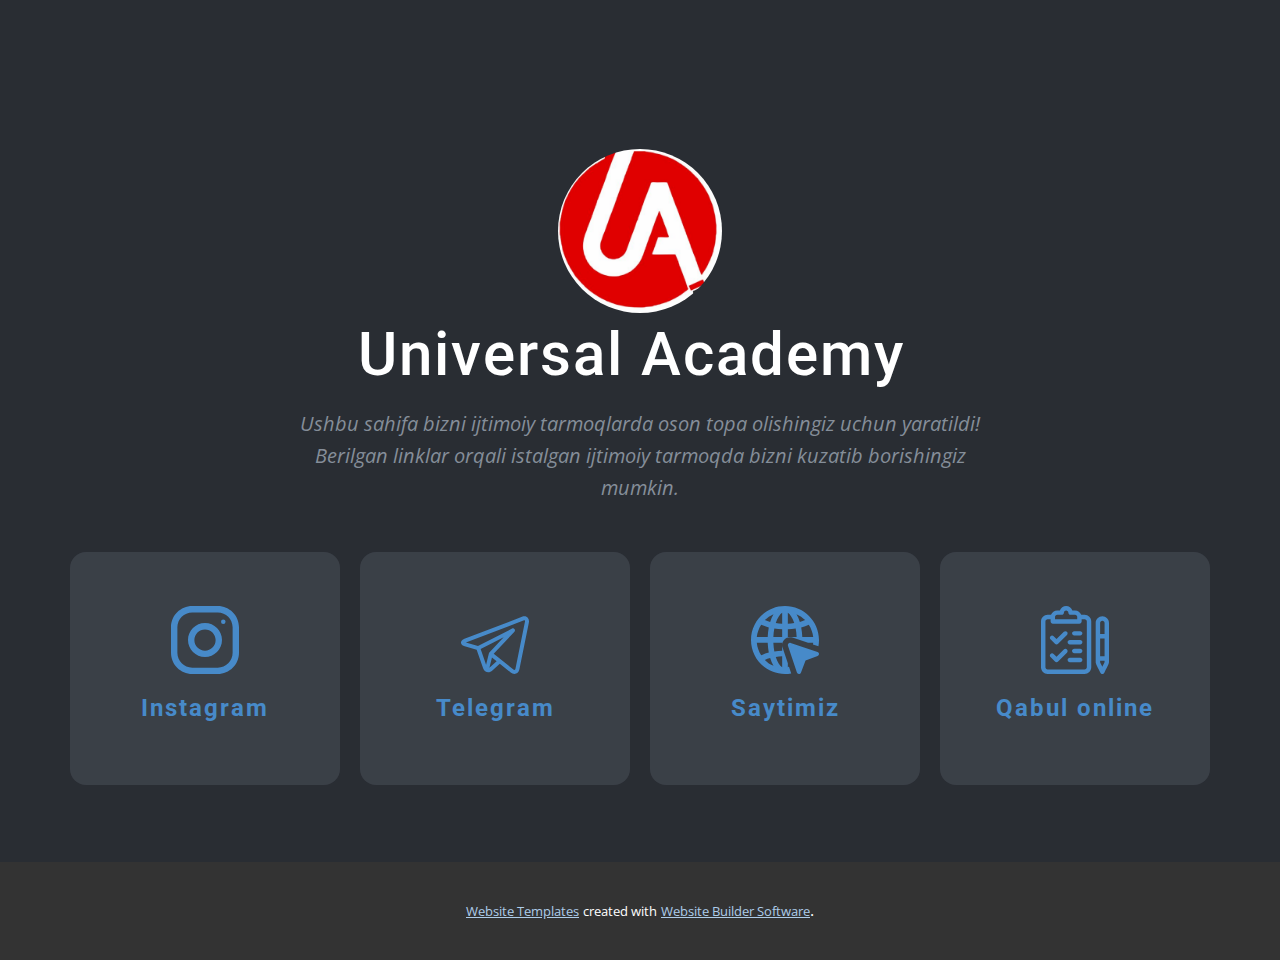
<file: index.html>
<!DOCTYPE html>
<html style="font-size: 16px;">
  <head>
    <meta name="viewport" content="width=device-width, initial-scale=1.0">
    <meta charset="utf-8">
    <meta name="keywords" content="​Universal Academy">
    <meta name="description" content="">
    <meta name="page_type" content="np-template-header-footer-from-plugin">
    <title>Главная</title>
    <link rel="stylesheet" href="nicepage.css" media="screen">
<link rel="stylesheet" href="Главная.css" media="screen">
    <script class="u-script" type="text/javascript" src="jquery.js" defer=""></script>
    <script class="u-script" type="text/javascript" src="nicepage.js" defer=""></script>
    <meta name="generator" content="Nicepage 3.23.2, nicepage.com">
    <link id="u-theme-google-font" rel="stylesheet" href="https://fonts.googleapis.com/css?family=Roboto:100,100i,300,300i,400,400i,500,500i,700,700i,900,900i|Open+Sans:300,300i,400,400i,600,600i,700,700i,800,800i">
    
    
    <script type="application/ld+json">{
		"@context": "http://schema.org",
		"@type": "Organization",
		"name": ""
}</script>
    <meta name="theme-color" content="#478ac9">
    <meta property="og:title" content="Главная">
    <meta property="og:type" content="website">
  </head>
  <body data-home-page="Главная.html" data-home-page-title="Главная" class="u-body u-overlap">
    <section class="u-align-center u-clearfix u-palette-5-dark-3 u-section-1" id="carousel_6b54">
      <div class="u-clearfix u-sheet u-sheet-1">
        <div class="u-image u-image-circle u-image-1" data-image-width="210" data-image-height="293"></div>
        <h2 class="u-text u-text-1"> Universal Academy&nbsp;</h2>
        <p class="u-text u-text-palette-5-dark-1 u-text-2">Ushbu sahifa bizni ijtimoiy tarmoqlarda oson topa olishingiz uchun yaratildi! Berilgan linklar orqali istalgan ijtimoiy tarmoqda bizni kuzatib borishingiz mumkin.</p>
        <div class="u-expanded-width u-list u-list-1">
          <div class="u-repeater u-repeater-1">
            <div class="u-align-center u-container-style u-list-item u-opacity u-opacity-40 u-palette-5-dark-2 u-radius-16 u-repeater-item u-shape-round u-list-item-1" data-href="https://www.instagram.com/academy_universal/">
              <div class="u-container-layout u-similar-container u-container-layout-1"><span class="u-icon u-icon-circle u-text-palette-1-base u-icon-1" data-href="https://www.instagram.com/academy_universal/"><svg class="u-svg-link" preserveAspectRatio="xMidYMin slice" viewBox="0 0 512 512" style=""><use xmlns:xlink="http://www.w3.org/1999/xlink" xlink:href="#svg-5e9e"></use></svg><svg class="u-svg-content" viewBox="0 0 512 512" x="0px" y="0px" id="svg-5e9e" style="enable-background:new 0 0 512 512;"><g><g><path d="M352,0H160C71.648,0,0,71.648,0,160v192c0,88.352,71.648,160,160,160h192c88.352,0,160-71.648,160-160V160    C512,71.648,440.352,0,352,0z M464,352c0,61.76-50.24,112-112,112H160c-61.76,0-112-50.24-112-112V160C48,98.24,98.24,48,160,48    h192c61.76,0,112,50.24,112,112V352z"></path>
</g>
</g><g><g><path d="M256,128c-70.688,0-128,57.312-128,128s57.312,128,128,128s128-57.312,128-128S326.688,128,256,128z M256,336    c-44.096,0-80-35.904-80-80c0-44.128,35.904-80,80-80s80,35.872,80,80C336,300.096,300.096,336,256,336z"></path>
</g>
</g><g><g><circle cx="393.6" cy="118.4" r="17.056"></circle>
</g>
</g></svg>
            
            
          </span>
                <h4 class="u-text u-text-default u-text-3">
                  <a class="u-active-none u-border-none u-btn u-button-link u-button-style u-hover-none u-none u-text-palette-1-base u-btn-1" href="https://www.instagram.com/academy_universal/">Instagram</a>
                </h4>
              </div>
            </div>
            <div class="u-align-center u-container-style u-list-item u-opacity u-opacity-40 u-palette-5-dark-2 u-radius-16 u-repeater-item u-shape-round u-list-item-2" data-href="https://t.me/UniversalllAcademy">
              <div class="u-container-layout u-similar-container u-container-layout-2"><span class="u-icon u-icon-circle u-icon-2" data-href="https://t.me/UniversalllAcademy"><svg class="u-svg-link" preserveAspectRatio="xMidYMin slice" viewBox="0 -39 512.00011 512" style=""><use xmlns:xlink="http://www.w3.org/1999/xlink" xlink:href="#svg-c610"></use></svg><svg class="u-svg-content" viewBox="0 -39 512.00011 512" id="svg-c610"><path d="m504.09375 11.859375c-6.253906-7.648437-15.621094-11.859375-26.378906-11.859375-5.847656 0-12.042969 1.230469-18.410156 3.664062l-433.398438 165.441407c-23 8.777343-26.097656 21.949219-25.8984375 29.019531s4.0390625 20.046875 27.4999995 27.511719c.140626.042969.28125.085937.421876.125l89.898437 25.726562 48.617187 139.023438c6.628907 18.953125 21.507813 30.726562 38.835938 30.726562 10.925781 0 21.671875-4.578125 31.078125-13.234375l55.605469-51.199218 80.652344 64.941406c.007812.007812.019531.011718.027343.019531l.765625.617187c.070313.054688.144532.113282.214844.167969 8.964844 6.953125 18.75 10.625 28.308594 10.628907h.003906c18.675781 0 33.546875-13.824219 37.878906-35.214844l71.011719-350.640625c2.851563-14.074219.460937-26.667969-6.734375-35.464844zm-356.191406 234.742187 173.441406-88.605468-107.996094 114.753906c-1.769531 1.878906-3.023437 4.179688-3.640625 6.683594l-20.824219 84.351562zm68.132812 139.332032c-.71875.660156-1.441406 1.25-2.164062 1.792968l19.320312-78.25 35.144532 28.300782zm265.390625-344.566406-71.011719 350.644531c-.683593 3.355469-2.867187 11.164062-8.480468 11.164062-2.773438 0-6.257813-1.511719-9.824219-4.257812l-91.390625-73.585938c-.011719-.011719-.027344-.023437-.042969-.03125l-54.378906-43.789062 156.175781-165.949219c5-5.3125 5.453125-13.449219 1.074219-19.285156-4.382813-5.835938-12.324219-7.671875-18.820313-4.351563l-256.867187 131.226563-91.121094-26.070313 433.265625-165.390625c3.660156-1.398437 6.214844-1.691406 7.710938-1.691406.917968 0 2.550781.109375 3.15625.855469.796875.972656 1.8125 4.289062.554687 10.511719zm0 0"></path></svg>
            
            
          </span>
                <h4 class="u-text u-text-default u-text-4">
                  <a class="u-active-none u-border-none u-btn u-button-link u-button-style u-hover-none u-none u-text-palette-1-base u-btn-2" href="https://t.me/UniversalllAcademy">Telegram</a>
                </h4>
              </div>
            </div>
            <div class="u-align-center u-container-style u-list-item u-opacity u-opacity-40 u-palette-5-dark-2 u-radius-16 u-repeater-item u-shape-round u-list-item-3" data-href="universalacademy.uz">
              <div class="u-container-layout u-similar-container u-container-layout-3"><span class="u-icon u-icon-circle u-text-palette-1-base u-icon-3" data-href="universalacademy.uz"><svg class="u-svg-link" preserveAspectRatio="xMidYMin slice" viewBox="0 0 24 24" style=""><use xmlns:xlink="http://www.w3.org/1999/xlink" xlink:href="#svg-9b06"></use></svg><svg class="u-svg-content" viewBox="0 0 24 24" id="svg-9b06"><path d="m12 0c-6.62 0-12 5.38-12 12s5.38 12 12 12c.75 0 1.48-.07 2.2-.2l-.82-2.46c-.12.12-.25.22-.38.31v-1.46l-1.86-5.57c-.1-.29-.14-.59-.14-.88v2.03c-.95.04-1.88.12-2.76.27-.18-.94-.3-1.96-.35-3.06h3.11v.76c0-.71.28-1.4.81-1.93.51-.52 1.2-.81 1.94-.81.3 0 .59.05.88.14l5.51 1.84h1.81c-.02.2-.04.39-.08.58l1.93.64c.13-.72.2-1.45.2-2.2 0-6.62-5.38-12-12-12zm-1 17.77v3.88c-.86-.58-1.68-1.86-2.26-3.67.73-.11 1.48-.18 2.26-.21zm-7.4-11.18c.8.38 1.7.7 2.68.96-.21 1.07-.34 2.22-.39 3.43h-3.84c.16-1.6.72-3.09 1.55-4.39zm-1.55 6.39h3.84c.05 1.23.18 2.39.39 3.47-.98.26-1.88.58-2.68.96-.84-1.3-1.39-2.81-1.55-4.43zm5.89 8.15c-1.15-.51-2.18-1.23-3.05-2.11.57-.25 1.2-.46 1.87-.63.32 1.03.72 1.96 1.18 2.74zm-1.18-15.52c-.67-.17-1.3-.38-1.87-.63.87-.88 1.9-1.6 3.05-2.11-.46.78-.86 1.71-1.18 2.74zm4.24 5.37h-3.11c.05-1.08.17-2.09.35-3.02.88.15 1.81.23 2.76.27zm0-4.75c-.78-.03-1.53-.1-2.26-.21.58-1.81 1.4-3.09 2.26-3.67zm2-3.88c.86.58 1.68 1.86 2.26 3.67-.73.11-1.48.18-2.26.21zm0 8.63v-2.75c.95-.04 1.88-.12 2.76-.27.18.93.3 1.94.35 3.02zm3.06-8.11c1.15.51 2.18 1.23 3.05 2.11-.57.25-1.2.46-1.87.63-.32-1.03-.72-1.96-1.18-2.74zm2.05 8.11c-.05-1.21-.18-2.36-.39-3.43.98-.26 1.88-.58 2.68-.96.83 1.3 1.39 2.79 1.55 4.39z"></path><path d="m16.917 24c-.005 0-.011 0-.017 0-.316-.007-.594-.212-.694-.513l-3.167-9.5c-.09-.27-.02-.567.181-.768.201-.202.498-.272.768-.181l9.5 3.167c.3.1.505.378.513.694.007.316-.185.604-.481.717l-4.263 1.64-1.64 4.263c-.112.291-.391.481-.7.481z"></path></svg>
            
            
          </span>
                <h4 class="u-text u-text-default u-text-5">
                  <a class="u-active-none u-border-none u-btn u-button-link u-button-style u-hover-none u-none u-text-palette-1-base u-btn-3" href="universalacademy.uz">Saytimiz</a>
                </h4>
              </div>
            </div>
            <div class="u-align-center u-container-style u-list-item u-opacity u-opacity-40 u-palette-5-dark-2 u-radius-16 u-repeater-item u-shape-round u-list-item-4" data-href="https://docs.google.com/forms/d/e/1FAIpQLSeoOg-5s9MFgM19NVTInxer67lwr6fqENp55CKvFGcHmqbAeg/viewform?usp=sf_link">
              <div class="u-container-layout u-similar-container u-container-layout-4"><span class="u-icon u-icon-circle u-text-palette-1-base u-icon-4" data-href="https://docs.google.com/forms/d/e/1FAIpQLSeoOg-5s9MFgM19NVTInxer67lwr6fqENp55CKvFGcHmqbAeg/viewform?usp=sf_link"><svg class="u-svg-link" preserveAspectRatio="xMidYMin slice" viewBox="0 0 512 512" style=""><use xmlns:xlink="http://www.w3.org/1999/xlink" xlink:href="#svg-f75e"></use></svg><svg class="u-svg-content" viewBox="0 0 512 512" x="0px" y="0px" id="svg-f75e" style="enable-background:new 0 0 512 512;"><g><g><path d="M328.348,66.783h-25.133C296.323,47.35,277.766,33.391,256,33.391h-19.556C229.553,13.956,210.984,0,189.217,0    s-40.336,13.956-47.226,33.391h-19.556c-21.766,0-40.323,13.959-47.215,33.391H50.087C22.469,66.783,0,89.252,0,116.87v345.043    C0,489.531,22.469,512,50.087,512h278.261c27.618,0,50.087-22.469,50.087-50.087V116.87    C378.435,89.252,355.966,66.783,328.348,66.783z M105.739,83.478c0-9.206,7.49-16.696,16.696-16.696h33.391    c9.22,0,16.696-7.475,16.696-16.696c0-9.206,7.49-16.696,16.696-16.696s16.696,7.49,16.696,16.696    c0,9.22,7.475,16.696,16.696,16.696H256c9.206,0,16.696,7.49,16.696,16.696v16.696H105.739V83.478z M345.043,461.913    c0,9.206-7.49,16.696-16.696,16.696H50.087c-9.206,0-16.696-7.49-16.696-16.696V116.87c0-9.206,7.49-16.696,16.696-16.696h22.261    v16.696c0,9.22,7.475,16.696,16.696,16.696h200.348c9.22,0,16.696-7.475,16.696-16.696v-16.696h22.261    c9.206,0,16.696,7.49,16.696,16.696V461.913z"></path>
</g>
</g><g><g><path d="M461.913,77.913c-27.618,0-50.087,22.469-50.087,50.087v292.639c0,15.3,3.139,18.1,35.154,82.131    c6.136,12.277,23.721,12.294,29.865,0C508.85,438.763,512,435.936,512,420.639V128C512,100.382,489.531,77.913,461.913,77.913z     M478.609,420.639c0,5.222-0.54,5.022-16.696,37.333c-16.128-32.256-16.696-32.094-16.696-37.333v-8.813h33.391V420.639z     M478.609,378.435h-33.391V244.87h33.391V378.435z M478.609,211.478h-33.391V128c0-9.206,7.49-16.696,16.696-16.696    s16.696,7.49,16.696,16.696V211.478z"></path>
</g>
</g><g><g><path d="M195.458,194.107c-6.519-6.519-17.091-6.519-23.611,0l-54.978,54.978l-21.586-21.586c-6.519-6.519-17.091-6.519-23.611,0    s-6.52,17.091,0,23.611l33.392,33.391c6.52,6.52,17.091,6.52,23.611,0l66.783-66.783    C201.978,211.199,201.978,200.627,195.458,194.107z"></path>
</g>
</g><g><g><path d="M195.458,327.672c-6.519-6.519-17.091-6.519-23.611,0L116.87,382.65l-21.586-21.586c-6.519-6.519-17.091-6.519-23.611,0    s-6.52,17.091,0,23.611l33.392,33.391c6.52,6.52,17.091,6.52,23.611,0l66.783-66.783    C201.978,344.764,201.978,334.192,195.458,327.672z"></path>
</g>
</g><g><g><path d="M294.957,189.217h-44.522c-9.22,0-16.696,7.475-16.696,16.696c0,9.22,7.475,16.696,16.696,16.696h44.522    c9.22,0,16.696-7.475,16.696-16.696C311.652,196.693,304.177,189.217,294.957,189.217z"></path>
</g>
</g><g><g><path d="M294.957,256h-77.913c-9.22,0-16.696,7.475-16.696,16.696c0,9.22,7.475,16.696,16.696,16.696h77.913    c9.22,0,16.696-7.475,16.696-16.696C311.652,263.475,304.177,256,294.957,256z"></path>
</g>
</g><g><g><path d="M294.957,322.783h-44.522c-9.22,0-16.696,7.475-16.696,16.696s7.475,16.696,16.696,16.696h44.522    c9.22,0,16.696-7.475,16.696-16.696S304.177,322.783,294.957,322.783z"></path>
</g>
</g><g><g><path d="M294.957,389.565h-77.913c-9.22,0-16.696,7.475-16.696,16.696s7.475,16.696,16.696,16.696h77.913    c9.22,0,16.696-7.475,16.696-16.696S304.177,389.565,294.957,389.565z"></path>
</g>
</g></svg>
            
            
          </span>
                <h4 class="u-text u-text-default u-text-6">
                  <a class="u-active-none u-border-none u-btn u-button-link u-button-style u-hover-none u-none u-text-palette-1-base u-btn-4" href="https://docs.google.com/forms/d/e/1FAIpQLSeoOg-5s9MFgM19NVTInxer67lwr6fqENp55CKvFGcHmqbAeg/viewform?usp=sf_link">Qabul online</a>
                </h4>
              </div>
            </div>
          </div>
        </div>
      </div>
    </section>
    
    
    
    <section class="u-backlink u-clearfix u-grey-80">
      <a class="u-link" href="https://nicepage.com/website-templates" target="_blank">
        <span>Website Templates</span>
      </a>
      <p class="u-text">
        <span>created with</span>
      </p>
      <a class="u-link" href="https://nicepage.com/" target="_blank">
        <span>Website Builder Software</span>
      </a>. 
    </section>
  </body>
</html>
</file>
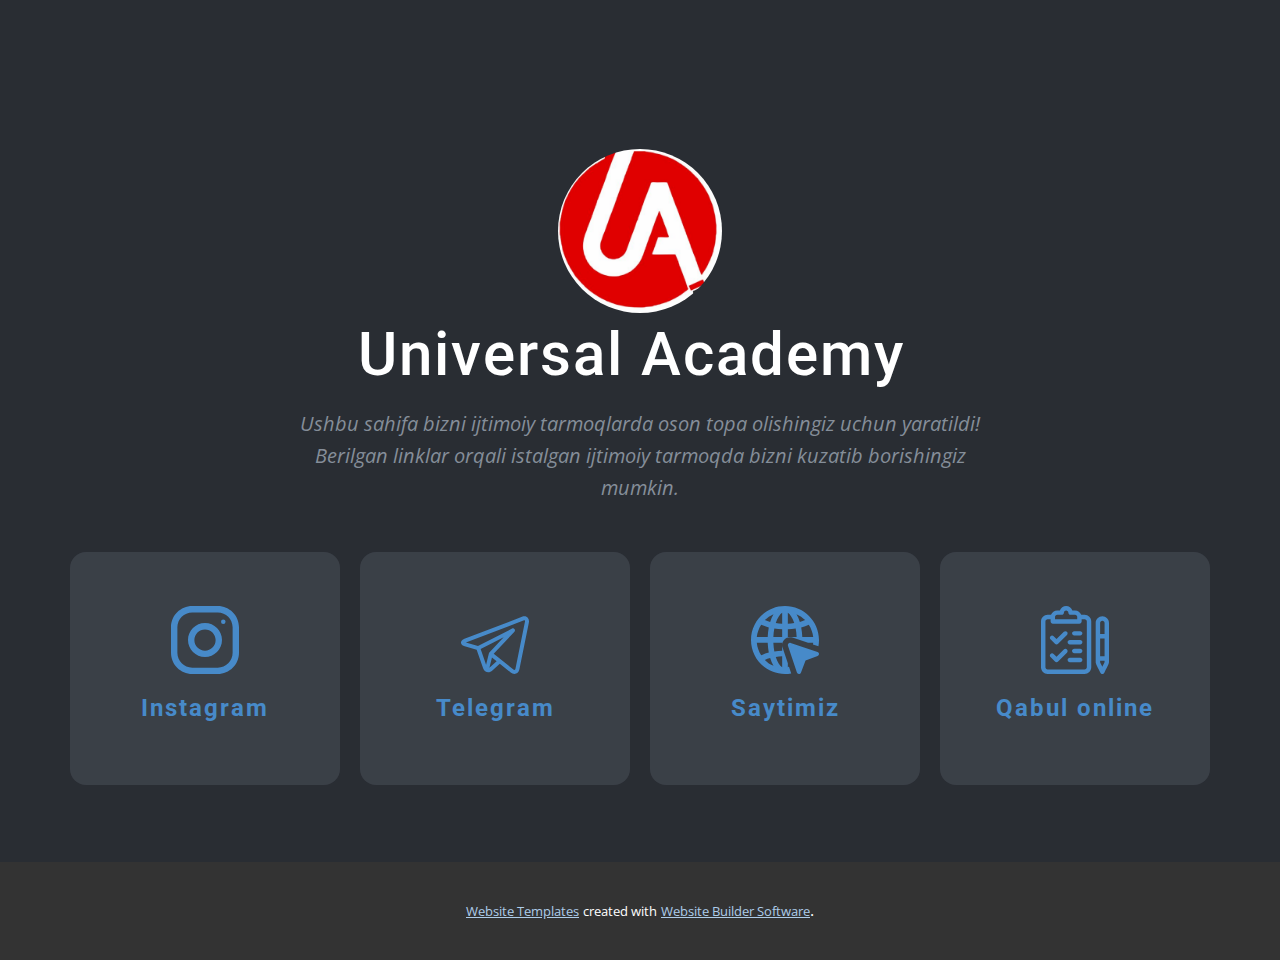
<file: Главная.html>
<!DOCTYPE html>
<html style="font-size: 16px;">
  <head>
    <meta name="viewport" content="width=device-width, initial-scale=1.0">
    <meta charset="utf-8">
    <meta name="keywords" content="​Universal Academy">
    <meta name="description" content="">
    <meta name="page_type" content="np-template-header-footer-from-plugin">
    <title>Главная</title>
    <link rel="stylesheet" href="nicepage.css" media="screen">
<link rel="stylesheet" href="Главная.css" media="screen">
    <script class="u-script" type="text/javascript" src="jquery.js" defer=""></script>
    <script class="u-script" type="text/javascript" src="nicepage.js" defer=""></script>
    <meta name="generator" content="Nicepage 3.23.2, nicepage.com">
    <link id="u-theme-google-font" rel="stylesheet" href="https://fonts.googleapis.com/css?family=Roboto:100,100i,300,300i,400,400i,500,500i,700,700i,900,900i|Open+Sans:300,300i,400,400i,600,600i,700,700i,800,800i">
    
    
    <script type="application/ld+json">{
		"@context": "http://schema.org",
		"@type": "Organization",
		"name": ""
}</script>
    <meta name="theme-color" content="#478ac9">
    <meta property="og:title" content="Главная">
    <meta property="og:type" content="website">
  </head>
  <body class="u-body u-overlap">
    <section class="u-align-center u-clearfix u-palette-5-dark-3 u-section-1" id="carousel_6b54">
      <div class="u-clearfix u-sheet u-sheet-1">
        <div class="u-image u-image-circle u-image-1" data-image-width="210" data-image-height="293"></div>
        <h2 class="u-text u-text-1"> Universal Academy&nbsp;</h2>
        <p class="u-text u-text-palette-5-dark-1 u-text-2">Ushbu sahifa bizni ijtimoiy tarmoqlarda oson topa olishingiz uchun yaratildi! Berilgan linklar orqali istalgan ijtimoiy tarmoqda bizni kuzatib borishingiz mumkin.</p>
        <div class="u-expanded-width u-list u-list-1">
          <div class="u-repeater u-repeater-1">
            <div class="u-align-center u-container-style u-list-item u-opacity u-opacity-40 u-palette-5-dark-2 u-radius-16 u-repeater-item u-shape-round u-list-item-1" data-href="https://www.instagram.com/academy_universal/">
              <div class="u-container-layout u-similar-container u-container-layout-1"><span class="u-icon u-icon-circle u-text-palette-1-base u-icon-1" data-href="https://www.instagram.com/academy_universal/"><svg class="u-svg-link" preserveAspectRatio="xMidYMin slice" viewBox="0 0 512 512" style=""><use xmlns:xlink="http://www.w3.org/1999/xlink" xlink:href="#svg-5e9e"></use></svg><svg class="u-svg-content" viewBox="0 0 512 512" x="0px" y="0px" id="svg-5e9e" style="enable-background:new 0 0 512 512;"><g><g><path d="M352,0H160C71.648,0,0,71.648,0,160v192c0,88.352,71.648,160,160,160h192c88.352,0,160-71.648,160-160V160    C512,71.648,440.352,0,352,0z M464,352c0,61.76-50.24,112-112,112H160c-61.76,0-112-50.24-112-112V160C48,98.24,98.24,48,160,48    h192c61.76,0,112,50.24,112,112V352z"></path>
</g>
</g><g><g><path d="M256,128c-70.688,0-128,57.312-128,128s57.312,128,128,128s128-57.312,128-128S326.688,128,256,128z M256,336    c-44.096,0-80-35.904-80-80c0-44.128,35.904-80,80-80s80,35.872,80,80C336,300.096,300.096,336,256,336z"></path>
</g>
</g><g><g><circle cx="393.6" cy="118.4" r="17.056"></circle>
</g>
</g></svg>
            
            
          </span>
                <h4 class="u-text u-text-default u-text-3">
                  <a class="u-active-none u-border-none u-btn u-button-link u-button-style u-hover-none u-none u-text-palette-1-base u-btn-1" href="https://www.instagram.com/academy_universal/">Instagram</a>
                </h4>
              </div>
            </div>
            <div class="u-align-center u-container-style u-list-item u-opacity u-opacity-40 u-palette-5-dark-2 u-radius-16 u-repeater-item u-shape-round u-list-item-2" data-href="https://t.me/UniversalllAcademy">
              <div class="u-container-layout u-similar-container u-container-layout-2"><span class="u-icon u-icon-circle u-icon-2" data-href="https://t.me/UniversalllAcademy"><svg class="u-svg-link" preserveAspectRatio="xMidYMin slice" viewBox="0 -39 512.00011 512" style=""><use xmlns:xlink="http://www.w3.org/1999/xlink" xlink:href="#svg-c610"></use></svg><svg class="u-svg-content" viewBox="0 -39 512.00011 512" id="svg-c610"><path d="m504.09375 11.859375c-6.253906-7.648437-15.621094-11.859375-26.378906-11.859375-5.847656 0-12.042969 1.230469-18.410156 3.664062l-433.398438 165.441407c-23 8.777343-26.097656 21.949219-25.8984375 29.019531s4.0390625 20.046875 27.4999995 27.511719c.140626.042969.28125.085937.421876.125l89.898437 25.726562 48.617187 139.023438c6.628907 18.953125 21.507813 30.726562 38.835938 30.726562 10.925781 0 21.671875-4.578125 31.078125-13.234375l55.605469-51.199218 80.652344 64.941406c.007812.007812.019531.011718.027343.019531l.765625.617187c.070313.054688.144532.113282.214844.167969 8.964844 6.953125 18.75 10.625 28.308594 10.628907h.003906c18.675781 0 33.546875-13.824219 37.878906-35.214844l71.011719-350.640625c2.851563-14.074219.460937-26.667969-6.734375-35.464844zm-356.191406 234.742187 173.441406-88.605468-107.996094 114.753906c-1.769531 1.878906-3.023437 4.179688-3.640625 6.683594l-20.824219 84.351562zm68.132812 139.332032c-.71875.660156-1.441406 1.25-2.164062 1.792968l19.320312-78.25 35.144532 28.300782zm265.390625-344.566406-71.011719 350.644531c-.683593 3.355469-2.867187 11.164062-8.480468 11.164062-2.773438 0-6.257813-1.511719-9.824219-4.257812l-91.390625-73.585938c-.011719-.011719-.027344-.023437-.042969-.03125l-54.378906-43.789062 156.175781-165.949219c5-5.3125 5.453125-13.449219 1.074219-19.285156-4.382813-5.835938-12.324219-7.671875-18.820313-4.351563l-256.867187 131.226563-91.121094-26.070313 433.265625-165.390625c3.660156-1.398437 6.214844-1.691406 7.710938-1.691406.917968 0 2.550781.109375 3.15625.855469.796875.972656 1.8125 4.289062.554687 10.511719zm0 0"></path></svg>
            
            
          </span>
                <h4 class="u-text u-text-default u-text-4">
                  <a class="u-active-none u-border-none u-btn u-button-link u-button-style u-hover-none u-none u-text-palette-1-base u-btn-2" href="https://t.me/UniversalllAcademy">Telegram</a>
                </h4>
              </div>
            </div>
            <div class="u-align-center u-container-style u-list-item u-opacity u-opacity-40 u-palette-5-dark-2 u-radius-16 u-repeater-item u-shape-round u-list-item-3" data-href="universalacademy.uz">
              <div class="u-container-layout u-similar-container u-container-layout-3"><span class="u-icon u-icon-circle u-text-palette-1-base u-icon-3" data-href="universalacademy.uz"><svg class="u-svg-link" preserveAspectRatio="xMidYMin slice" viewBox="0 0 24 24" style=""><use xmlns:xlink="http://www.w3.org/1999/xlink" xlink:href="#svg-9b06"></use></svg><svg class="u-svg-content" viewBox="0 0 24 24" id="svg-9b06"><path d="m12 0c-6.62 0-12 5.38-12 12s5.38 12 12 12c.75 0 1.48-.07 2.2-.2l-.82-2.46c-.12.12-.25.22-.38.31v-1.46l-1.86-5.57c-.1-.29-.14-.59-.14-.88v2.03c-.95.04-1.88.12-2.76.27-.18-.94-.3-1.96-.35-3.06h3.11v.76c0-.71.28-1.4.81-1.93.51-.52 1.2-.81 1.94-.81.3 0 .59.05.88.14l5.51 1.84h1.81c-.02.2-.04.39-.08.58l1.93.64c.13-.72.2-1.45.2-2.2 0-6.62-5.38-12-12-12zm-1 17.77v3.88c-.86-.58-1.68-1.86-2.26-3.67.73-.11 1.48-.18 2.26-.21zm-7.4-11.18c.8.38 1.7.7 2.68.96-.21 1.07-.34 2.22-.39 3.43h-3.84c.16-1.6.72-3.09 1.55-4.39zm-1.55 6.39h3.84c.05 1.23.18 2.39.39 3.47-.98.26-1.88.58-2.68.96-.84-1.3-1.39-2.81-1.55-4.43zm5.89 8.15c-1.15-.51-2.18-1.23-3.05-2.11.57-.25 1.2-.46 1.87-.63.32 1.03.72 1.96 1.18 2.74zm-1.18-15.52c-.67-.17-1.3-.38-1.87-.63.87-.88 1.9-1.6 3.05-2.11-.46.78-.86 1.71-1.18 2.74zm4.24 5.37h-3.11c.05-1.08.17-2.09.35-3.02.88.15 1.81.23 2.76.27zm0-4.75c-.78-.03-1.53-.1-2.26-.21.58-1.81 1.4-3.09 2.26-3.67zm2-3.88c.86.58 1.68 1.86 2.26 3.67-.73.11-1.48.18-2.26.21zm0 8.63v-2.75c.95-.04 1.88-.12 2.76-.27.18.93.3 1.94.35 3.02zm3.06-8.11c1.15.51 2.18 1.23 3.05 2.11-.57.25-1.2.46-1.87.63-.32-1.03-.72-1.96-1.18-2.74zm2.05 8.11c-.05-1.21-.18-2.36-.39-3.43.98-.26 1.88-.58 2.68-.96.83 1.3 1.39 2.79 1.55 4.39z"></path><path d="m16.917 24c-.005 0-.011 0-.017 0-.316-.007-.594-.212-.694-.513l-3.167-9.5c-.09-.27-.02-.567.181-.768.201-.202.498-.272.768-.181l9.5 3.167c.3.1.505.378.513.694.007.316-.185.604-.481.717l-4.263 1.64-1.64 4.263c-.112.291-.391.481-.7.481z"></path></svg>
            
            
          </span>
                <h4 class="u-text u-text-default u-text-5">
                  <a class="u-active-none u-border-none u-btn u-button-link u-button-style u-hover-none u-none u-text-palette-1-base u-btn-3" href="universalacademy.uz">Saytimiz</a>
                </h4>
              </div>
            </div>
            <div class="u-align-center u-container-style u-list-item u-opacity u-opacity-40 u-palette-5-dark-2 u-radius-16 u-repeater-item u-shape-round u-list-item-4" data-href="https://docs.google.com/forms/d/e/1FAIpQLSeoOg-5s9MFgM19NVTInxer67lwr6fqENp55CKvFGcHmqbAeg/viewform?usp=sf_link">
              <div class="u-container-layout u-similar-container u-container-layout-4"><span class="u-icon u-icon-circle u-text-palette-1-base u-icon-4" data-href="https://docs.google.com/forms/d/e/1FAIpQLSeoOg-5s9MFgM19NVTInxer67lwr6fqENp55CKvFGcHmqbAeg/viewform?usp=sf_link"><svg class="u-svg-link" preserveAspectRatio="xMidYMin slice" viewBox="0 0 512 512" style=""><use xmlns:xlink="http://www.w3.org/1999/xlink" xlink:href="#svg-f75e"></use></svg><svg class="u-svg-content" viewBox="0 0 512 512" x="0px" y="0px" id="svg-f75e" style="enable-background:new 0 0 512 512;"><g><g><path d="M328.348,66.783h-25.133C296.323,47.35,277.766,33.391,256,33.391h-19.556C229.553,13.956,210.984,0,189.217,0    s-40.336,13.956-47.226,33.391h-19.556c-21.766,0-40.323,13.959-47.215,33.391H50.087C22.469,66.783,0,89.252,0,116.87v345.043    C0,489.531,22.469,512,50.087,512h278.261c27.618,0,50.087-22.469,50.087-50.087V116.87    C378.435,89.252,355.966,66.783,328.348,66.783z M105.739,83.478c0-9.206,7.49-16.696,16.696-16.696h33.391    c9.22,0,16.696-7.475,16.696-16.696c0-9.206,7.49-16.696,16.696-16.696s16.696,7.49,16.696,16.696    c0,9.22,7.475,16.696,16.696,16.696H256c9.206,0,16.696,7.49,16.696,16.696v16.696H105.739V83.478z M345.043,461.913    c0,9.206-7.49,16.696-16.696,16.696H50.087c-9.206,0-16.696-7.49-16.696-16.696V116.87c0-9.206,7.49-16.696,16.696-16.696h22.261    v16.696c0,9.22,7.475,16.696,16.696,16.696h200.348c9.22,0,16.696-7.475,16.696-16.696v-16.696h22.261    c9.206,0,16.696,7.49,16.696,16.696V461.913z"></path>
</g>
</g><g><g><path d="M461.913,77.913c-27.618,0-50.087,22.469-50.087,50.087v292.639c0,15.3,3.139,18.1,35.154,82.131    c6.136,12.277,23.721,12.294,29.865,0C508.85,438.763,512,435.936,512,420.639V128C512,100.382,489.531,77.913,461.913,77.913z     M478.609,420.639c0,5.222-0.54,5.022-16.696,37.333c-16.128-32.256-16.696-32.094-16.696-37.333v-8.813h33.391V420.639z     M478.609,378.435h-33.391V244.87h33.391V378.435z M478.609,211.478h-33.391V128c0-9.206,7.49-16.696,16.696-16.696    s16.696,7.49,16.696,16.696V211.478z"></path>
</g>
</g><g><g><path d="M195.458,194.107c-6.519-6.519-17.091-6.519-23.611,0l-54.978,54.978l-21.586-21.586c-6.519-6.519-17.091-6.519-23.611,0    s-6.52,17.091,0,23.611l33.392,33.391c6.52,6.52,17.091,6.52,23.611,0l66.783-66.783    C201.978,211.199,201.978,200.627,195.458,194.107z"></path>
</g>
</g><g><g><path d="M195.458,327.672c-6.519-6.519-17.091-6.519-23.611,0L116.87,382.65l-21.586-21.586c-6.519-6.519-17.091-6.519-23.611,0    s-6.52,17.091,0,23.611l33.392,33.391c6.52,6.52,17.091,6.52,23.611,0l66.783-66.783    C201.978,344.764,201.978,334.192,195.458,327.672z"></path>
</g>
</g><g><g><path d="M294.957,189.217h-44.522c-9.22,0-16.696,7.475-16.696,16.696c0,9.22,7.475,16.696,16.696,16.696h44.522    c9.22,0,16.696-7.475,16.696-16.696C311.652,196.693,304.177,189.217,294.957,189.217z"></path>
</g>
</g><g><g><path d="M294.957,256h-77.913c-9.22,0-16.696,7.475-16.696,16.696c0,9.22,7.475,16.696,16.696,16.696h77.913    c9.22,0,16.696-7.475,16.696-16.696C311.652,263.475,304.177,256,294.957,256z"></path>
</g>
</g><g><g><path d="M294.957,322.783h-44.522c-9.22,0-16.696,7.475-16.696,16.696s7.475,16.696,16.696,16.696h44.522    c9.22,0,16.696-7.475,16.696-16.696S304.177,322.783,294.957,322.783z"></path>
</g>
</g><g><g><path d="M294.957,389.565h-77.913c-9.22,0-16.696,7.475-16.696,16.696s7.475,16.696,16.696,16.696h77.913    c9.22,0,16.696-7.475,16.696-16.696S304.177,389.565,294.957,389.565z"></path>
</g>
</g></svg>
            
            
          </span>
                <h4 class="u-text u-text-default u-text-6">
                  <a class="u-active-none u-border-none u-btn u-button-link u-button-style u-hover-none u-none u-text-palette-1-base u-btn-4" href="https://docs.google.com/forms/d/e/1FAIpQLSeoOg-5s9MFgM19NVTInxer67lwr6fqENp55CKvFGcHmqbAeg/viewform?usp=sf_link">Qabul online</a>
                </h4>
              </div>
            </div>
          </div>
        </div>
      </div>
    </section>
    
    
    
    <section class="u-backlink u-clearfix u-grey-80">
      <a class="u-link" href="https://nicepage.com/website-templates" target="_blank">
        <span>Website Templates</span>
      </a>
      <p class="u-text">
        <span>created with</span>
      </p>
      <a class="u-link" href="https://nicepage.com/" target="_blank">
        <span>Website Builder Software</span>
      </a>. 
    </section>
  </body>
</html>
</file>
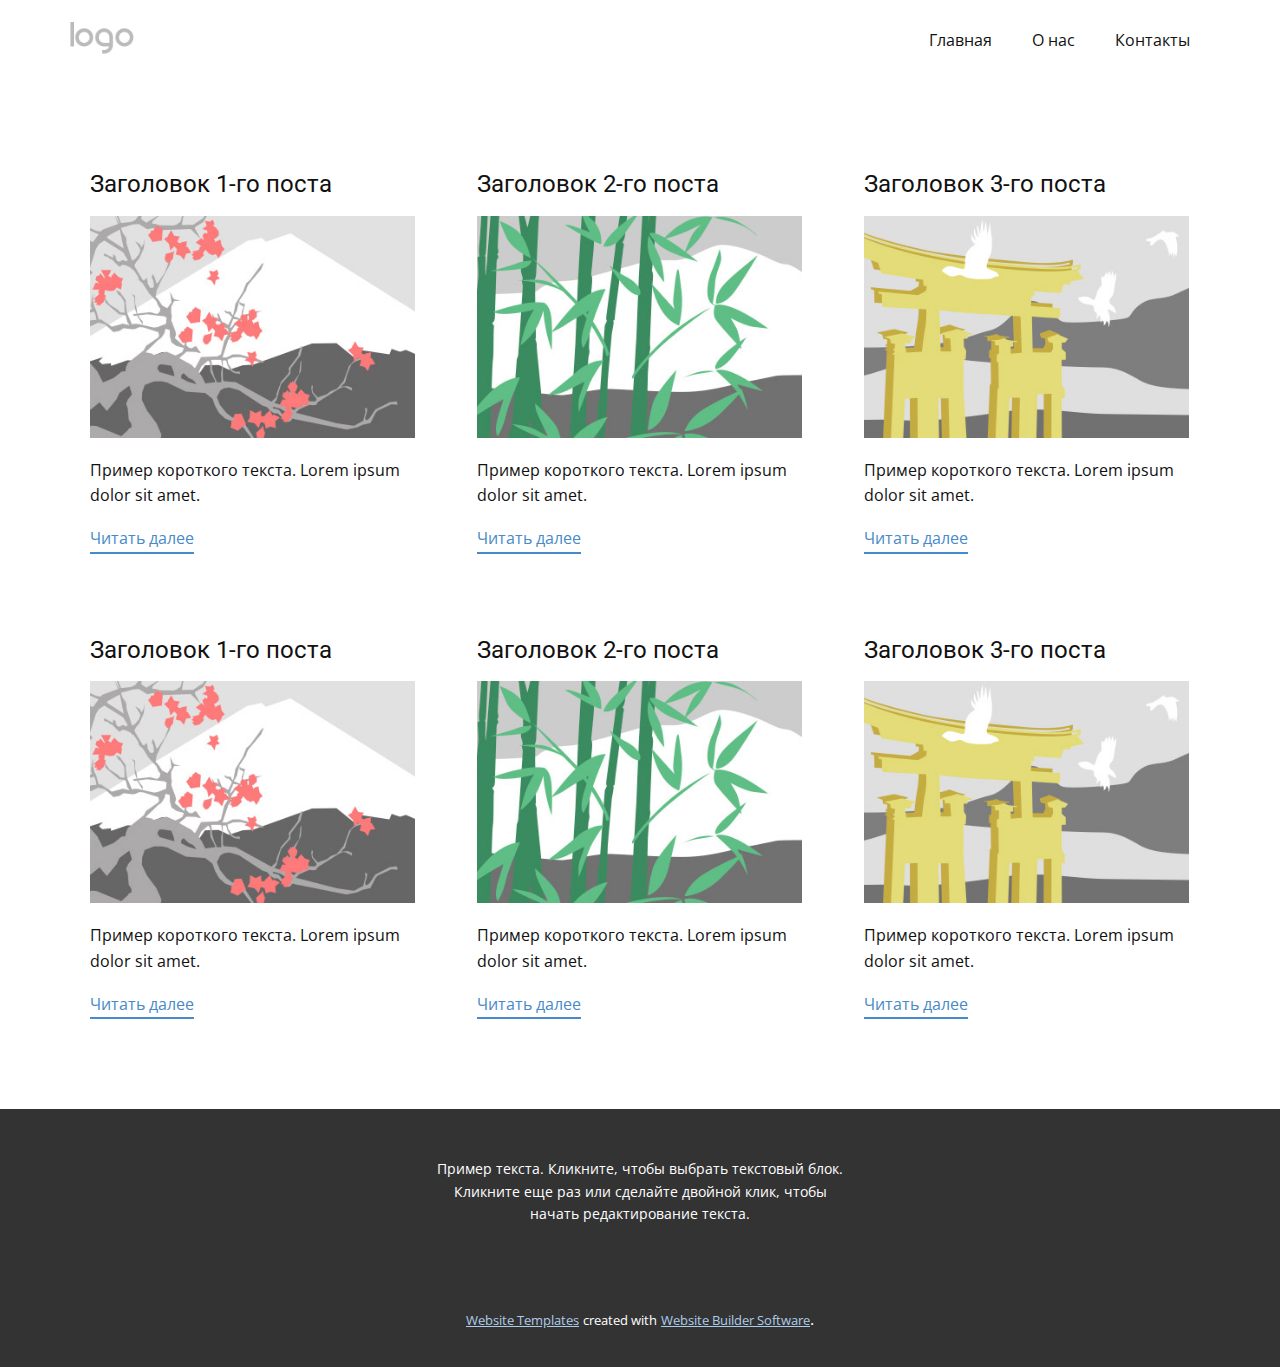
<file: blog/blog.html>
<html style="font-size: 16px;"><head>
    <meta name="viewport" content="width=device-width, initial-scale=1.0">
    <meta charset="utf-8">
    <meta name="keywords" content="">
    <meta name="description" content="">
    <meta name="page_type" content="np-template-header-footer-from-plugin">
    <title>Blog Template</title>
    <link rel="stylesheet" href="../nicepage.css" media="screen">
<link rel="stylesheet" href="../Blog-Template.css" media="screen">
    <script class="u-script" type="text/javascript" src="../jquery.js" defer=""></script>
    <script class="u-script" type="text/javascript" src="../nicepage.js" defer=""></script>
    <meta name="generator" content="Nicepage 3.23.2, nicepage.com">
    <link id="u-theme-google-font" rel="stylesheet" href="https://fonts.googleapis.com/css?family=Roboto:100,100i,300,300i,400,400i,500,500i,700,700i,900,900i|Open+Sans:300,300i,400,400i,600,600i,700,700i,800,800i">
    
    
    <script type="application/ld+json">{
		"@context": "http://schema.org",
		"@type": "Organization",
		"name": "",
		"logo": "images/default-logo.png"
}</script>
    <meta name="theme-color" content="#478ac9">
  </head>
  <body class="u-body"><header class="u-clearfix u-header u-header" id="sec-5830"><div class="u-clearfix u-sheet u-valign-middle u-sheet-1">
        <a href="https://nicepage.com" class="u-image u-logo u-image-1">
          <img src="../images/default-logo.png" class="u-logo-image u-logo-image-1">
        </a>
        <nav class="u-menu u-menu-dropdown u-offcanvas u-menu-1">
          <div class="menu-collapse" style="font-size: 1rem; letter-spacing: 0px;">
            <a class="u-button-style u-custom-left-right-menu-spacing u-custom-padding-bottom u-custom-top-bottom-menu-spacing u-nav-link u-text-active-palette-1-base u-text-hover-palette-2-base" href="#">
              <svg><use xmlns:xlink="http://www.w3.org/1999/xlink" xlink:href="#menu-hamburger"></use></svg>
              <svg version="1.1" xmlns="http://www.w3.org/2000/svg" xmlns:xlink="http://www.w3.org/1999/xlink"><defs><symbol id="menu-hamburger" viewBox="0 0 16 16" style="width: 16px; height: 16px;"><rect y="1" width="16" height="2"></rect><rect y="7" width="16" height="2"></rect><rect y="13" width="16" height="2"></rect>
</symbol>
</defs></svg>
            </a>
          </div>
          <div class="u-nav-container">
            <ul class="u-nav u-unstyled u-nav-1"><li class="u-nav-item"><a class="u-button-style u-nav-link u-text-active-palette-1-base u-text-hover-palette-2-base" href="../Главная.html" style="padding: 10px 20px;">Главная</a>
</li><li class="u-nav-item"><a class="u-button-style u-nav-link u-text-active-palette-1-base u-text-hover-palette-2-base" href="../О-нас.html" style="padding: 10px 20px;">О нас</a>
</li><li class="u-nav-item"><a class="u-button-style u-nav-link u-text-active-palette-1-base u-text-hover-palette-2-base" href="../Контакты.html" style="padding: 10px 20px;">Контакты</a>
</li></ul>
          </div>
          <div class="u-nav-container-collapse">
            <div class="u-black u-container-style u-inner-container-layout u-opacity u-opacity-95 u-sidenav">
              <div class="u-sidenav-overflow">
                <div class="u-menu-close"></div>
                <ul class="u-align-center u-nav u-popupmenu-items u-unstyled u-nav-2"><li class="u-nav-item"><a class="u-button-style u-nav-link" href="../Главная.html">Главная</a>
</li><li class="u-nav-item"><a class="u-button-style u-nav-link" href="../О-нас.html">О нас</a>
</li><li class="u-nav-item"><a class="u-button-style u-nav-link" href="../Контакты.html">Контакты</a>
</li></ul>
              </div>
            </div>
            <div class="u-black u-menu-overlay u-opacity u-opacity-70"></div>
          </div>
        </nav>
      </div></header>
    <section class="u-clearfix u-section-1" id="sec-8946">
      <div class="u-clearfix u-sheet u-valign-middle u-sheet-1"><!--blog--><!--blog_options_json--><!--{"type":"Recent","source":"","tags":"","count":""}--><!--/blog_options_json-->
        <div class="u-blog u-expanded-width u-repeater u-repeater-1"><!--blog_post-->
          <div class="u-blog-post u-container-style u-repeater-item u-white u-repeater-item-1">
            <div class="u-container-layout u-similar-container u-valign-top u-container-layout-1"><!--blog_post_header-->
              <h4 class="u-blog-control u-text u-text-1">
                <a class="u-post-header-link" href="../blog/пост.html"><!--blog_post_header_content-->Заголовок 1-го поста<!--/blog_post_header_content--></a>
              </h4><!--/blog_post_header--><!--blog_post_image-->
              <a class="u-post-header-link" href="../blog/пост.html"><img alt="" class="u-blog-control u-expanded-width u-image u-image-default u-image-1" src="[data-uri]"></a><!--/blog_post_image--><!--blog_post_content-->
              <div class="u-blog-control u-post-content u-text u-text-2 fr-view">Пример короткого текста. Lorem ipsum dolor sit amet.</div><!--/blog_post_content--><!--blog_post_readmore--><!--options_json--><!--{"content":"Читать далее"}--><!--/options_json-->
              <a href="../blog/пост.html" class="u-blog-control u-border-2 u-border-palette-1-base u-btn u-btn-rectangle u-button-style u-none u-btn-1"><!--blog_post_readmore_content-->Читать далее<!--/blog_post_readmore_content--></a><!--/blog_post_readmore-->
            </div>
          </div><div class="u-blog-post u-container-style u-repeater-item u-video-cover u-white">
            <div class="u-container-layout u-similar-container u-valign-top u-container-layout-2"><!--blog_post_header-->
              <h4 class="u-blog-control u-text u-text-3">
                <a class="u-post-header-link" href="../blog/пост-1.html"><!--blog_post_header_content-->Заголовок 2-го поста<!--/blog_post_header_content--></a>
              </h4><!--/blog_post_header--><!--blog_post_image-->
              <a class="u-post-header-link" href="../blog/пост-1.html"><img alt="" class="u-blog-control u-expanded-width u-image u-image-default u-image-2" src="[data-uri]"></a><!--/blog_post_image--><!--blog_post_content-->
              <div class="u-blog-control u-post-content u-text u-text-4 fr-view">Пример короткого текста. Lorem ipsum dolor sit amet.</div><!--/blog_post_content--><!--blog_post_readmore--><!--options_json--><!--{"content":"Читать далее"}--><!--/options_json-->
              <a href="../blog/пост-1.html" class="u-blog-control u-border-2 u-border-palette-1-base u-btn u-btn-rectangle u-button-style u-none u-btn-2"><!--blog_post_readmore_content-->Читать далее<!--/blog_post_readmore_content--></a><!--/blog_post_readmore-->
            </div>
          </div><div class="u-blog-post u-container-style u-repeater-item u-video-cover u-white">
            <div class="u-container-layout u-similar-container u-valign-top u-container-layout-3"><!--blog_post_header-->
              <h4 class="u-blog-control u-text u-text-5">
                <a class="u-post-header-link" href="../blog/пост-2.html"><!--blog_post_header_content-->Заголовок 3-го поста<!--/blog_post_header_content--></a>
              </h4><!--/blog_post_header--><!--blog_post_image-->
              <a class="u-post-header-link" href="../blog/пост-2.html"><img alt="" class="u-blog-control u-expanded-width u-image u-image-default u-image-3" src="[data-uri]"></a><!--/blog_post_image--><!--blog_post_content-->
              <div class="u-blog-control u-post-content u-text u-text-6 fr-view">Пример короткого текста. Lorem ipsum dolor sit amet.</div><!--/blog_post_content--><!--blog_post_readmore--><!--options_json--><!--{"content":"Читать далее"}--><!--/options_json-->
              <a href="../blog/пост-2.html" class="u-blog-control u-border-2 u-border-palette-1-base u-btn u-btn-rectangle u-button-style u-none u-btn-3"><!--blog_post_readmore_content-->Читать далее<!--/blog_post_readmore_content--></a><!--/blog_post_readmore-->
            </div>
          </div><div class="u-blog-post u-container-style u-repeater-item u-white u-repeater-item-1">
            <div class="u-container-layout u-similar-container u-valign-top u-container-layout-1"><!--blog_post_header-->
              <h4 class="u-blog-control u-text u-text-1">
                <a class="u-post-header-link" href="../blog/пост-3.html"><!--blog_post_header_content-->Заголовок 1-го поста<!--/blog_post_header_content--></a>
              </h4><!--/blog_post_header--><!--blog_post_image-->
              <a class="u-post-header-link" href="../blog/пост-3.html"><img alt="" class="u-blog-control u-expanded-width u-image u-image-default u-image-1" src="[data-uri]"></a><!--/blog_post_image--><!--blog_post_content-->
              <div class="u-blog-control u-post-content u-text u-text-2 fr-view">Пример короткого текста. Lorem ipsum dolor sit amet.</div><!--/blog_post_content--><!--blog_post_readmore--><!--options_json--><!--{"content":"Читать далее"}--><!--/options_json-->
              <a href="../blog/пост-3.html" class="u-blog-control u-border-2 u-border-palette-1-base u-btn u-btn-rectangle u-button-style u-none u-btn-1"><!--blog_post_readmore_content-->Читать далее<!--/blog_post_readmore_content--></a><!--/blog_post_readmore-->
            </div>
          </div><div class="u-blog-post u-container-style u-repeater-item u-video-cover u-white">
            <div class="u-container-layout u-similar-container u-valign-top u-container-layout-2"><!--blog_post_header-->
              <h4 class="u-blog-control u-text u-text-3">
                <a class="u-post-header-link" href="../blog/пост-4.html"><!--blog_post_header_content-->Заголовок 2-го поста<!--/blog_post_header_content--></a>
              </h4><!--/blog_post_header--><!--blog_post_image-->
              <a class="u-post-header-link" href="../blog/пост-4.html"><img alt="" class="u-blog-control u-expanded-width u-image u-image-default u-image-2" src="[data-uri]"></a><!--/blog_post_image--><!--blog_post_content-->
              <div class="u-blog-control u-post-content u-text u-text-4 fr-view">Пример короткого текста. Lorem ipsum dolor sit amet.</div><!--/blog_post_content--><!--blog_post_readmore--><!--options_json--><!--{"content":"Читать далее"}--><!--/options_json-->
              <a href="../blog/пост-4.html" class="u-blog-control u-border-2 u-border-palette-1-base u-btn u-btn-rectangle u-button-style u-none u-btn-2"><!--blog_post_readmore_content-->Читать далее<!--/blog_post_readmore_content--></a><!--/blog_post_readmore-->
            </div>
          </div><div class="u-blog-post u-container-style u-repeater-item u-video-cover u-white">
            <div class="u-container-layout u-similar-container u-valign-top u-container-layout-3"><!--blog_post_header-->
              <h4 class="u-blog-control u-text u-text-5">
                <a class="u-post-header-link" href="../blog/пост-5.html"><!--blog_post_header_content-->Заголовок 3-го поста<!--/blog_post_header_content--></a>
              </h4><!--/blog_post_header--><!--blog_post_image-->
              <a class="u-post-header-link" href="../blog/пост-5.html"><img alt="" class="u-blog-control u-expanded-width u-image u-image-default u-image-3" src="[data-uri]"></a><!--/blog_post_image--><!--blog_post_content-->
              <div class="u-blog-control u-post-content u-text u-text-6 fr-view">Пример короткого текста. Lorem ipsum dolor sit amet.</div><!--/blog_post_content--><!--blog_post_readmore--><!--options_json--><!--{"content":"Читать далее"}--><!--/options_json-->
              <a href="../blog/пост-5.html" class="u-blog-control u-border-2 u-border-palette-1-base u-btn u-btn-rectangle u-button-style u-none u-btn-3"><!--blog_post_readmore_content-->Читать далее<!--/blog_post_readmore_content--></a><!--/blog_post_readmore-->
            </div>
          </div><!--/blog_post--><!--blog_post-->
          <!--/blog_post--><!--blog_post-->
          <!--/blog_post-->
        </div><!--/blog-->
      </div>
    </section>
    
    
    <footer class="u-align-center u-clearfix u-footer u-grey-80 u-footer" id="sec-cebf"><div class="u-clearfix u-sheet u-sheet-1">
        <p class="u-small-text u-text u-text-variant u-text-1">Пример текста. Кликните, чтобы выбрать текстовый блок. Кликните еще раз или сделайте двойной клик, чтобы начать редактирование текста.</p>
      </div></footer>
    <section class="u-backlink u-clearfix u-grey-80">
      <a class="u-link" href="https://nicepage.com/website-templates" target="_blank">
        <span>Website Templates</span>
      </a>
      <p class="u-text">
        <span>created with</span>
      </p>
      <a class="u-link" href="https://nicepage.com/" target="_blank">
        <span>Website Builder Software</span>
      </a>. 
    </section>
  
</body></html>
</file>
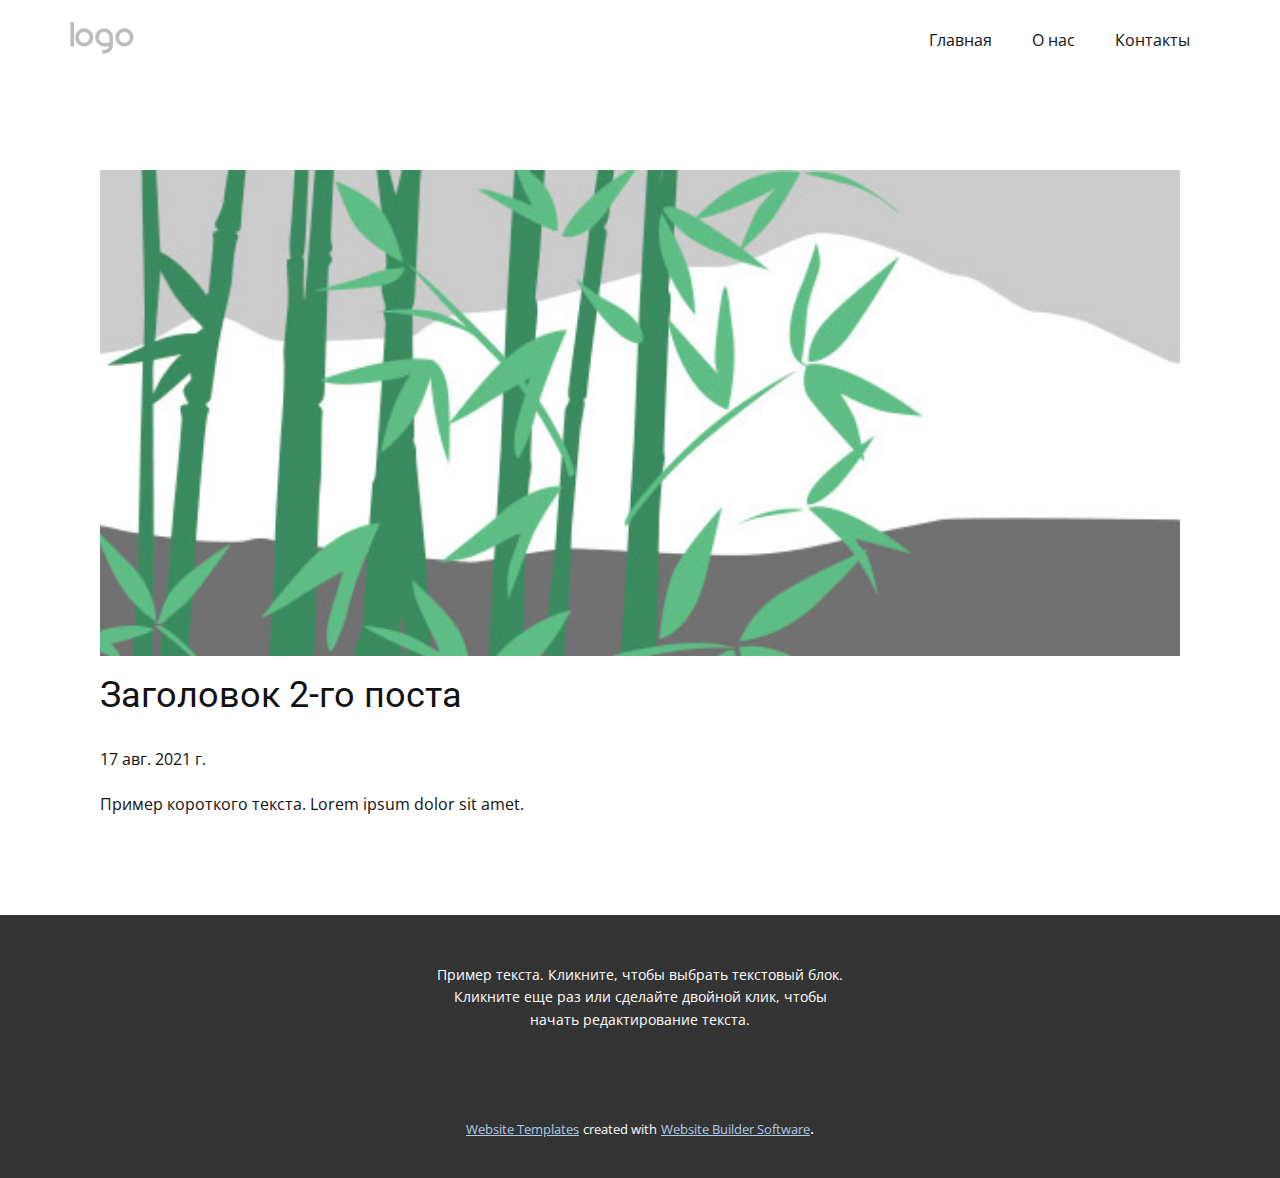
<file: blog/пост-1.html>
<!doctype html>
<html style="font-size: 16px;"><head>
    <meta name="viewport" content="width=device-width, initial-scale=1.0">
    <meta charset="utf-8">
    <meta name="keywords" content="Заголовок 1-го поста">
    <meta name="description" content="">
    <meta name="page_type" content="np-template-header-footer-from-plugin">
    <title>Заголовок 2-го поста</title>
    <link rel="stylesheet" href="../nicepage.css" media="screen">
<link rel="stylesheet" href="../Post-Template.css" media="screen">
    <script class="u-script" type="text/javascript" src="../jquery.js" defer=""></script>
    <script class="u-script" type="text/javascript" src="../nicepage.js" defer=""></script>
    <meta name="generator" content="Nicepage 3.23.2, nicepage.com">
    <link id="u-theme-google-font" rel="stylesheet" href="https://fonts.googleapis.com/css?family=Roboto:100,100i,300,300i,400,400i,500,500i,700,700i,900,900i|Open+Sans:300,300i,400,400i,600,600i,700,700i,800,800i">
    
    
    <script type="application/ld+json">{
		"@context": "http://schema.org",
		"@type": "Organization",
		"name": "",
		"logo": "images/default-logo.png"
}</script>
    <meta name="theme-color" content="#478ac9">
  </head>
  <body class="u-body"><header class="u-clearfix u-header u-header" id="sec-5830"><div class="u-clearfix u-sheet u-valign-middle u-sheet-1">
        <a href="https://nicepage.com" class="u-image u-logo u-image-1">
          <img src="../images/default-logo.png" class="u-logo-image u-logo-image-1">
        </a>
        <nav class="u-menu u-menu-dropdown u-offcanvas u-menu-1">
          <div class="menu-collapse" style="font-size: 1rem; letter-spacing: 0px;">
            <a class="u-button-style u-custom-left-right-menu-spacing u-custom-padding-bottom u-custom-top-bottom-menu-spacing u-nav-link u-text-active-palette-1-base u-text-hover-palette-2-base" href="#">
              <svg><use xmlns:xlink="http://www.w3.org/1999/xlink" xlink:href="#menu-hamburger"></use></svg>
              <svg version="1.1" xmlns="http://www.w3.org/2000/svg" xmlns:xlink="http://www.w3.org/1999/xlink"><defs><symbol id="menu-hamburger" viewBox="0 0 16 16" style="width: 16px; height: 16px;"><rect y="1" width="16" height="2"></rect><rect y="7" width="16" height="2"></rect><rect y="13" width="16" height="2"></rect>
</symbol>
</defs></svg>
            </a>
          </div>
          <div class="u-nav-container">
            <ul class="u-nav u-unstyled u-nav-1"><li class="u-nav-item"><a class="u-button-style u-nav-link u-text-active-palette-1-base u-text-hover-palette-2-base" href="../Главная.html" style="padding: 10px 20px;">Главная</a>
</li><li class="u-nav-item"><a class="u-button-style u-nav-link u-text-active-palette-1-base u-text-hover-palette-2-base" href="../О-нас.html" style="padding: 10px 20px;">О нас</a>
</li><li class="u-nav-item"><a class="u-button-style u-nav-link u-text-active-palette-1-base u-text-hover-palette-2-base" href="../Контакты.html" style="padding: 10px 20px;">Контакты</a>
</li></ul>
          </div>
          <div class="u-nav-container-collapse">
            <div class="u-black u-container-style u-inner-container-layout u-opacity u-opacity-95 u-sidenav">
              <div class="u-sidenav-overflow">
                <div class="u-menu-close"></div>
                <ul class="u-align-center u-nav u-popupmenu-items u-unstyled u-nav-2"><li class="u-nav-item"><a class="u-button-style u-nav-link" href="../Главная.html">Главная</a>
</li><li class="u-nav-item"><a class="u-button-style u-nav-link" href="../О-нас.html">О нас</a>
</li><li class="u-nav-item"><a class="u-button-style u-nav-link" href="../Контакты.html">Контакты</a>
</li></ul>
              </div>
            </div>
            <div class="u-black u-menu-overlay u-opacity u-opacity-70"></div>
          </div>
        </nav>
      </div></header>
    <section class="u-align-center u-clearfix u-section-1" id="sec-4c8b">
      <div class="u-clearfix u-sheet u-valign-middle-md u-valign-middle-sm u-valign-middle-xs u-sheet-1"><!--post_details--><!--post_details_options_json--><!--{"source":""}--><!--/post_details_options_json--><!--blog_post-->
        <div class="u-container-style u-expanded-width u-post-details u-post-details-1">
          <div class="u-container-layout u-valign-middle u-container-layout-1"><!--blog_post_image-->
            <img alt="" class="u-blog-control u-expanded-width u-image u-image-default u-image-1" src="[data-uri]"><!--/blog_post_image--><!--blog_post_header-->
            <h2 class="u-blog-control u-text u-text-1">Заголовок 2-го поста</h2><!--/blog_post_header--><!--blog_post_metadata-->
            <div class="u-blog-control u-metadata u-metadata-1"><!--blog_post_metadata_date-->
              <span class="u-meta-date u-meta-icon">17 авг. 2021 г.</span><!--/blog_post_metadata_date--><!--blog_post_metadata_category-->
              <!--/blog_post_metadata_category--><!--blog_post_metadata_comments-->
              <!--/blog_post_metadata_comments-->
            </div><!--/blog_post_metadata--><!--blog_post_content-->
            <div class="u-align-justify u-blog-control u-post-content u-text u-text-2 fr-view">
  Пример короткого текста. Lorem ipsum dolor sit amet.
  </div><!--/blog_post_content-->
          </div>
        </div><!--/blog_post--><!--/post_details-->
      </div>
    </section>
    
    
    <footer class="u-align-center u-clearfix u-footer u-grey-80 u-footer" id="sec-cebf"><div class="u-clearfix u-sheet u-sheet-1">
        <p class="u-small-text u-text u-text-variant u-text-1">Пример текста. Кликните, чтобы выбрать текстовый блок. Кликните еще раз или сделайте двойной клик, чтобы начать редактирование текста.</p>
      </div></footer>
    <section class="u-backlink u-clearfix u-grey-80">
      <a class="u-link" href="https://nicepage.com/website-templates" target="_blank">
        <span>Website Templates</span>
      </a>
      <p class="u-text">
        <span>created with</span>
      </p>
      <a class="u-link" href="https://nicepage.com/" target="_blank">
        <span>Website Builder Software</span>
      </a>. 
    </section>
  
</body></html>
</file>
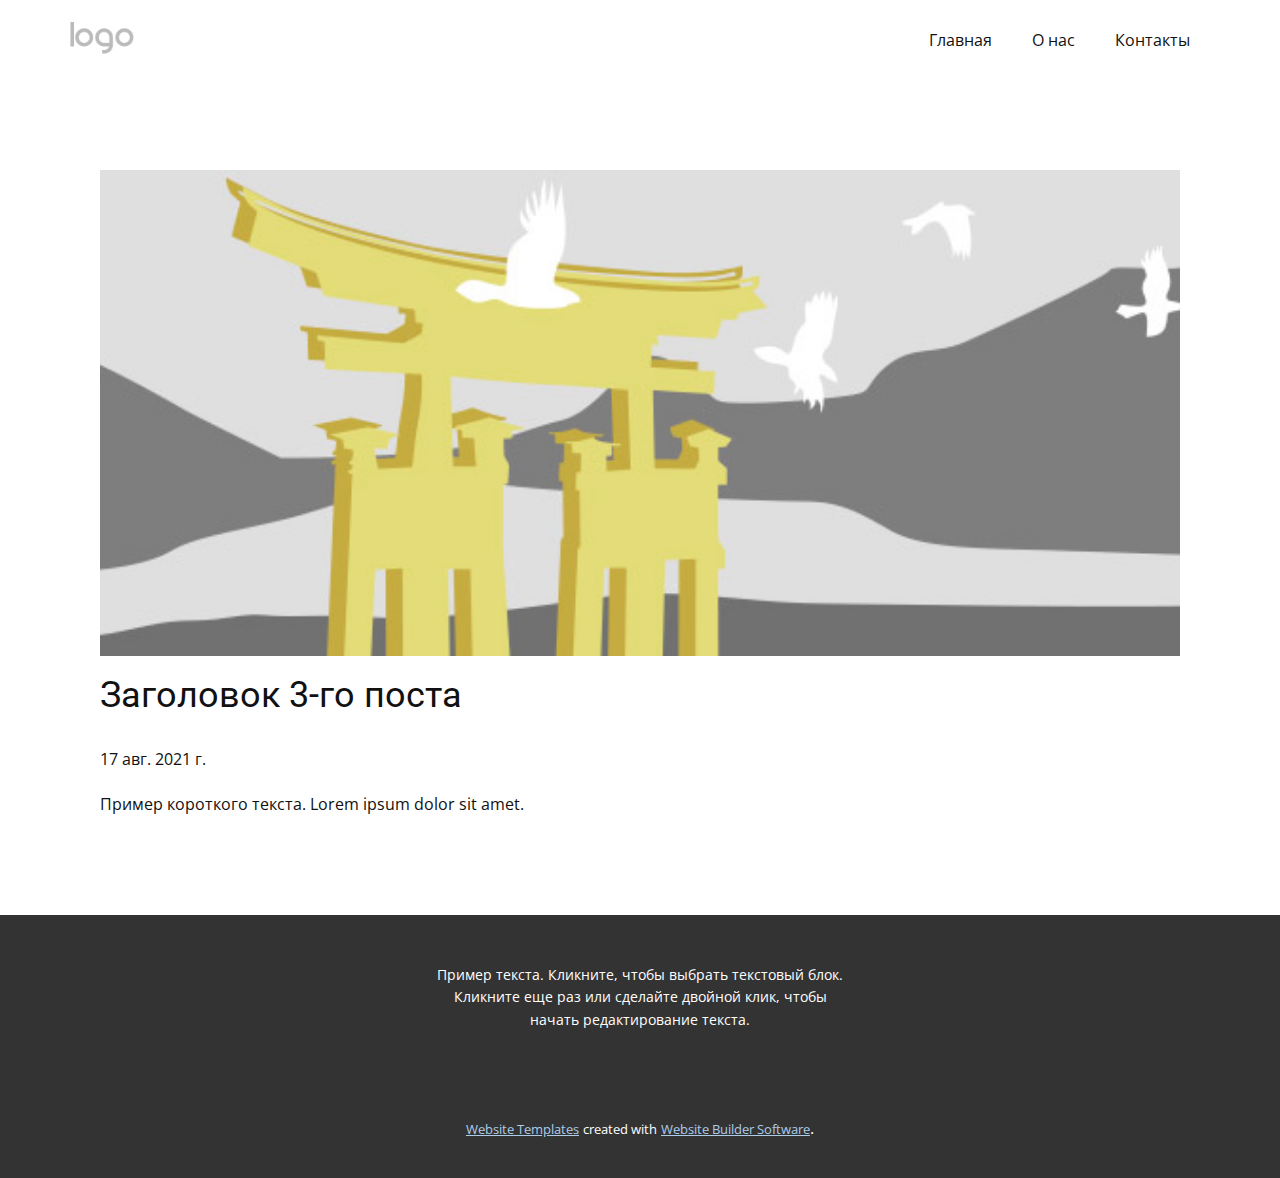
<file: blog/пост-2.html>
<!doctype html>
<html style="font-size: 16px;"><head>
    <meta name="viewport" content="width=device-width, initial-scale=1.0">
    <meta charset="utf-8">
    <meta name="keywords" content="Заголовок 1-го поста">
    <meta name="description" content="">
    <meta name="page_type" content="np-template-header-footer-from-plugin">
    <title>Заголовок 3-го поста</title>
    <link rel="stylesheet" href="../nicepage.css" media="screen">
<link rel="stylesheet" href="../Post-Template.css" media="screen">
    <script class="u-script" type="text/javascript" src="../jquery.js" defer=""></script>
    <script class="u-script" type="text/javascript" src="../nicepage.js" defer=""></script>
    <meta name="generator" content="Nicepage 3.23.2, nicepage.com">
    <link id="u-theme-google-font" rel="stylesheet" href="https://fonts.googleapis.com/css?family=Roboto:100,100i,300,300i,400,400i,500,500i,700,700i,900,900i|Open+Sans:300,300i,400,400i,600,600i,700,700i,800,800i">
    
    
    <script type="application/ld+json">{
		"@context": "http://schema.org",
		"@type": "Organization",
		"name": "",
		"logo": "images/default-logo.png"
}</script>
    <meta name="theme-color" content="#478ac9">
  </head>
  <body class="u-body"><header class="u-clearfix u-header u-header" id="sec-5830"><div class="u-clearfix u-sheet u-valign-middle u-sheet-1">
        <a href="https://nicepage.com" class="u-image u-logo u-image-1">
          <img src="../images/default-logo.png" class="u-logo-image u-logo-image-1">
        </a>
        <nav class="u-menu u-menu-dropdown u-offcanvas u-menu-1">
          <div class="menu-collapse" style="font-size: 1rem; letter-spacing: 0px;">
            <a class="u-button-style u-custom-left-right-menu-spacing u-custom-padding-bottom u-custom-top-bottom-menu-spacing u-nav-link u-text-active-palette-1-base u-text-hover-palette-2-base" href="#">
              <svg><use xmlns:xlink="http://www.w3.org/1999/xlink" xlink:href="#menu-hamburger"></use></svg>
              <svg version="1.1" xmlns="http://www.w3.org/2000/svg" xmlns:xlink="http://www.w3.org/1999/xlink"><defs><symbol id="menu-hamburger" viewBox="0 0 16 16" style="width: 16px; height: 16px;"><rect y="1" width="16" height="2"></rect><rect y="7" width="16" height="2"></rect><rect y="13" width="16" height="2"></rect>
</symbol>
</defs></svg>
            </a>
          </div>
          <div class="u-nav-container">
            <ul class="u-nav u-unstyled u-nav-1"><li class="u-nav-item"><a class="u-button-style u-nav-link u-text-active-palette-1-base u-text-hover-palette-2-base" href="../Главная.html" style="padding: 10px 20px;">Главная</a>
</li><li class="u-nav-item"><a class="u-button-style u-nav-link u-text-active-palette-1-base u-text-hover-palette-2-base" href="../О-нас.html" style="padding: 10px 20px;">О нас</a>
</li><li class="u-nav-item"><a class="u-button-style u-nav-link u-text-active-palette-1-base u-text-hover-palette-2-base" href="../Контакты.html" style="padding: 10px 20px;">Контакты</a>
</li></ul>
          </div>
          <div class="u-nav-container-collapse">
            <div class="u-black u-container-style u-inner-container-layout u-opacity u-opacity-95 u-sidenav">
              <div class="u-sidenav-overflow">
                <div class="u-menu-close"></div>
                <ul class="u-align-center u-nav u-popupmenu-items u-unstyled u-nav-2"><li class="u-nav-item"><a class="u-button-style u-nav-link" href="../Главная.html">Главная</a>
</li><li class="u-nav-item"><a class="u-button-style u-nav-link" href="../О-нас.html">О нас</a>
</li><li class="u-nav-item"><a class="u-button-style u-nav-link" href="../Контакты.html">Контакты</a>
</li></ul>
              </div>
            </div>
            <div class="u-black u-menu-overlay u-opacity u-opacity-70"></div>
          </div>
        </nav>
      </div></header>
    <section class="u-align-center u-clearfix u-section-1" id="sec-4c8b">
      <div class="u-clearfix u-sheet u-valign-middle-md u-valign-middle-sm u-valign-middle-xs u-sheet-1"><!--post_details--><!--post_details_options_json--><!--{"source":""}--><!--/post_details_options_json--><!--blog_post-->
        <div class="u-container-style u-expanded-width u-post-details u-post-details-1">
          <div class="u-container-layout u-valign-middle u-container-layout-1"><!--blog_post_image-->
            <img alt="" class="u-blog-control u-expanded-width u-image u-image-default u-image-1" src="[data-uri]"><!--/blog_post_image--><!--blog_post_header-->
            <h2 class="u-blog-control u-text u-text-1">Заголовок 3-го поста</h2><!--/blog_post_header--><!--blog_post_metadata-->
            <div class="u-blog-control u-metadata u-metadata-1"><!--blog_post_metadata_date-->
              <span class="u-meta-date u-meta-icon">17 авг. 2021 г.</span><!--/blog_post_metadata_date--><!--blog_post_metadata_category-->
              <!--/blog_post_metadata_category--><!--blog_post_metadata_comments-->
              <!--/blog_post_metadata_comments-->
            </div><!--/blog_post_metadata--><!--blog_post_content-->
            <div class="u-align-justify u-blog-control u-post-content u-text u-text-2 fr-view">
  Пример короткого текста. Lorem ipsum dolor sit amet.
  </div><!--/blog_post_content-->
          </div>
        </div><!--/blog_post--><!--/post_details-->
      </div>
    </section>
    
    
    <footer class="u-align-center u-clearfix u-footer u-grey-80 u-footer" id="sec-cebf"><div class="u-clearfix u-sheet u-sheet-1">
        <p class="u-small-text u-text u-text-variant u-text-1">Пример текста. Кликните, чтобы выбрать текстовый блок. Кликните еще раз или сделайте двойной клик, чтобы начать редактирование текста.</p>
      </div></footer>
    <section class="u-backlink u-clearfix u-grey-80">
      <a class="u-link" href="https://nicepage.com/website-templates" target="_blank">
        <span>Website Templates</span>
      </a>
      <p class="u-text">
        <span>created with</span>
      </p>
      <a class="u-link" href="https://nicepage.com/" target="_blank">
        <span>Website Builder Software</span>
      </a>. 
    </section>
  
</body></html>
</file>
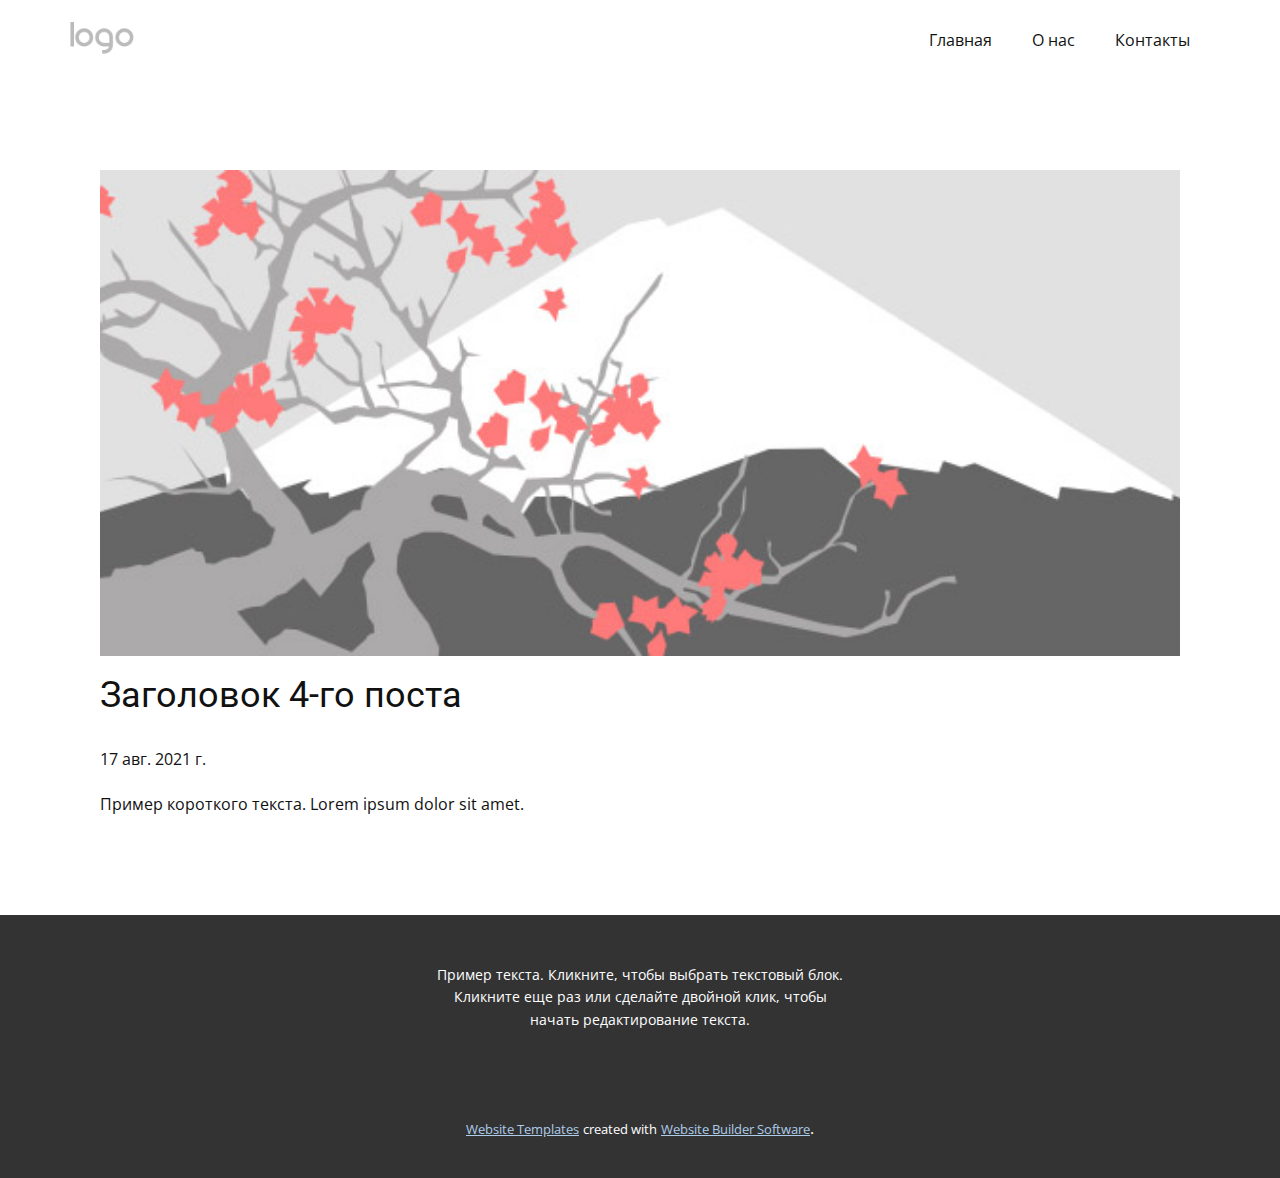
<file: blog/пост-3.html>
<!doctype html>
<html style="font-size: 16px;"><head>
    <meta name="viewport" content="width=device-width, initial-scale=1.0">
    <meta charset="utf-8">
    <meta name="keywords" content="Заголовок 1-го поста">
    <meta name="description" content="">
    <meta name="page_type" content="np-template-header-footer-from-plugin">
    <title>Заголовок 4-го поста</title>
    <link rel="stylesheet" href="../nicepage.css" media="screen">
<link rel="stylesheet" href="../Post-Template.css" media="screen">
    <script class="u-script" type="text/javascript" src="../jquery.js" defer=""></script>
    <script class="u-script" type="text/javascript" src="../nicepage.js" defer=""></script>
    <meta name="generator" content="Nicepage 3.23.2, nicepage.com">
    <link id="u-theme-google-font" rel="stylesheet" href="https://fonts.googleapis.com/css?family=Roboto:100,100i,300,300i,400,400i,500,500i,700,700i,900,900i|Open+Sans:300,300i,400,400i,600,600i,700,700i,800,800i">
    
    
    <script type="application/ld+json">{
		"@context": "http://schema.org",
		"@type": "Organization",
		"name": "",
		"logo": "images/default-logo.png"
}</script>
    <meta name="theme-color" content="#478ac9">
  </head>
  <body class="u-body"><header class="u-clearfix u-header u-header" id="sec-5830"><div class="u-clearfix u-sheet u-valign-middle u-sheet-1">
        <a href="https://nicepage.com" class="u-image u-logo u-image-1">
          <img src="../images/default-logo.png" class="u-logo-image u-logo-image-1">
        </a>
        <nav class="u-menu u-menu-dropdown u-offcanvas u-menu-1">
          <div class="menu-collapse" style="font-size: 1rem; letter-spacing: 0px;">
            <a class="u-button-style u-custom-left-right-menu-spacing u-custom-padding-bottom u-custom-top-bottom-menu-spacing u-nav-link u-text-active-palette-1-base u-text-hover-palette-2-base" href="#">
              <svg><use xmlns:xlink="http://www.w3.org/1999/xlink" xlink:href="#menu-hamburger"></use></svg>
              <svg version="1.1" xmlns="http://www.w3.org/2000/svg" xmlns:xlink="http://www.w3.org/1999/xlink"><defs><symbol id="menu-hamburger" viewBox="0 0 16 16" style="width: 16px; height: 16px;"><rect y="1" width="16" height="2"></rect><rect y="7" width="16" height="2"></rect><rect y="13" width="16" height="2"></rect>
</symbol>
</defs></svg>
            </a>
          </div>
          <div class="u-nav-container">
            <ul class="u-nav u-unstyled u-nav-1"><li class="u-nav-item"><a class="u-button-style u-nav-link u-text-active-palette-1-base u-text-hover-palette-2-base" href="../Главная.html" style="padding: 10px 20px;">Главная</a>
</li><li class="u-nav-item"><a class="u-button-style u-nav-link u-text-active-palette-1-base u-text-hover-palette-2-base" href="../О-нас.html" style="padding: 10px 20px;">О нас</a>
</li><li class="u-nav-item"><a class="u-button-style u-nav-link u-text-active-palette-1-base u-text-hover-palette-2-base" href="../Контакты.html" style="padding: 10px 20px;">Контакты</a>
</li></ul>
          </div>
          <div class="u-nav-container-collapse">
            <div class="u-black u-container-style u-inner-container-layout u-opacity u-opacity-95 u-sidenav">
              <div class="u-sidenav-overflow">
                <div class="u-menu-close"></div>
                <ul class="u-align-center u-nav u-popupmenu-items u-unstyled u-nav-2"><li class="u-nav-item"><a class="u-button-style u-nav-link" href="../Главная.html">Главная</a>
</li><li class="u-nav-item"><a class="u-button-style u-nav-link" href="../О-нас.html">О нас</a>
</li><li class="u-nav-item"><a class="u-button-style u-nav-link" href="../Контакты.html">Контакты</a>
</li></ul>
              </div>
            </div>
            <div class="u-black u-menu-overlay u-opacity u-opacity-70"></div>
          </div>
        </nav>
      </div></header>
    <section class="u-align-center u-clearfix u-section-1" id="sec-4c8b">
      <div class="u-clearfix u-sheet u-valign-middle-md u-valign-middle-sm u-valign-middle-xs u-sheet-1"><!--post_details--><!--post_details_options_json--><!--{"source":""}--><!--/post_details_options_json--><!--blog_post-->
        <div class="u-container-style u-expanded-width u-post-details u-post-details-1">
          <div class="u-container-layout u-valign-middle u-container-layout-1"><!--blog_post_image-->
            <img alt="" class="u-blog-control u-expanded-width u-image u-image-default u-image-1" src="[data-uri]"><!--/blog_post_image--><!--blog_post_header-->
            <h2 class="u-blog-control u-text u-text-1">Заголовок 4-го поста</h2><!--/blog_post_header--><!--blog_post_metadata-->
            <div class="u-blog-control u-metadata u-metadata-1"><!--blog_post_metadata_date-->
              <span class="u-meta-date u-meta-icon">17 авг. 2021 г.</span><!--/blog_post_metadata_date--><!--blog_post_metadata_category-->
              <!--/blog_post_metadata_category--><!--blog_post_metadata_comments-->
              <!--/blog_post_metadata_comments-->
            </div><!--/blog_post_metadata--><!--blog_post_content-->
            <div class="u-align-justify u-blog-control u-post-content u-text u-text-2 fr-view">
  Пример короткого текста. Lorem ipsum dolor sit amet.
  </div><!--/blog_post_content-->
          </div>
        </div><!--/blog_post--><!--/post_details-->
      </div>
    </section>
    
    
    <footer class="u-align-center u-clearfix u-footer u-grey-80 u-footer" id="sec-cebf"><div class="u-clearfix u-sheet u-sheet-1">
        <p class="u-small-text u-text u-text-variant u-text-1">Пример текста. Кликните, чтобы выбрать текстовый блок. Кликните еще раз или сделайте двойной клик, чтобы начать редактирование текста.</p>
      </div></footer>
    <section class="u-backlink u-clearfix u-grey-80">
      <a class="u-link" href="https://nicepage.com/website-templates" target="_blank">
        <span>Website Templates</span>
      </a>
      <p class="u-text">
        <span>created with</span>
      </p>
      <a class="u-link" href="https://nicepage.com/" target="_blank">
        <span>Website Builder Software</span>
      </a>. 
    </section>
  
</body></html>
</file>
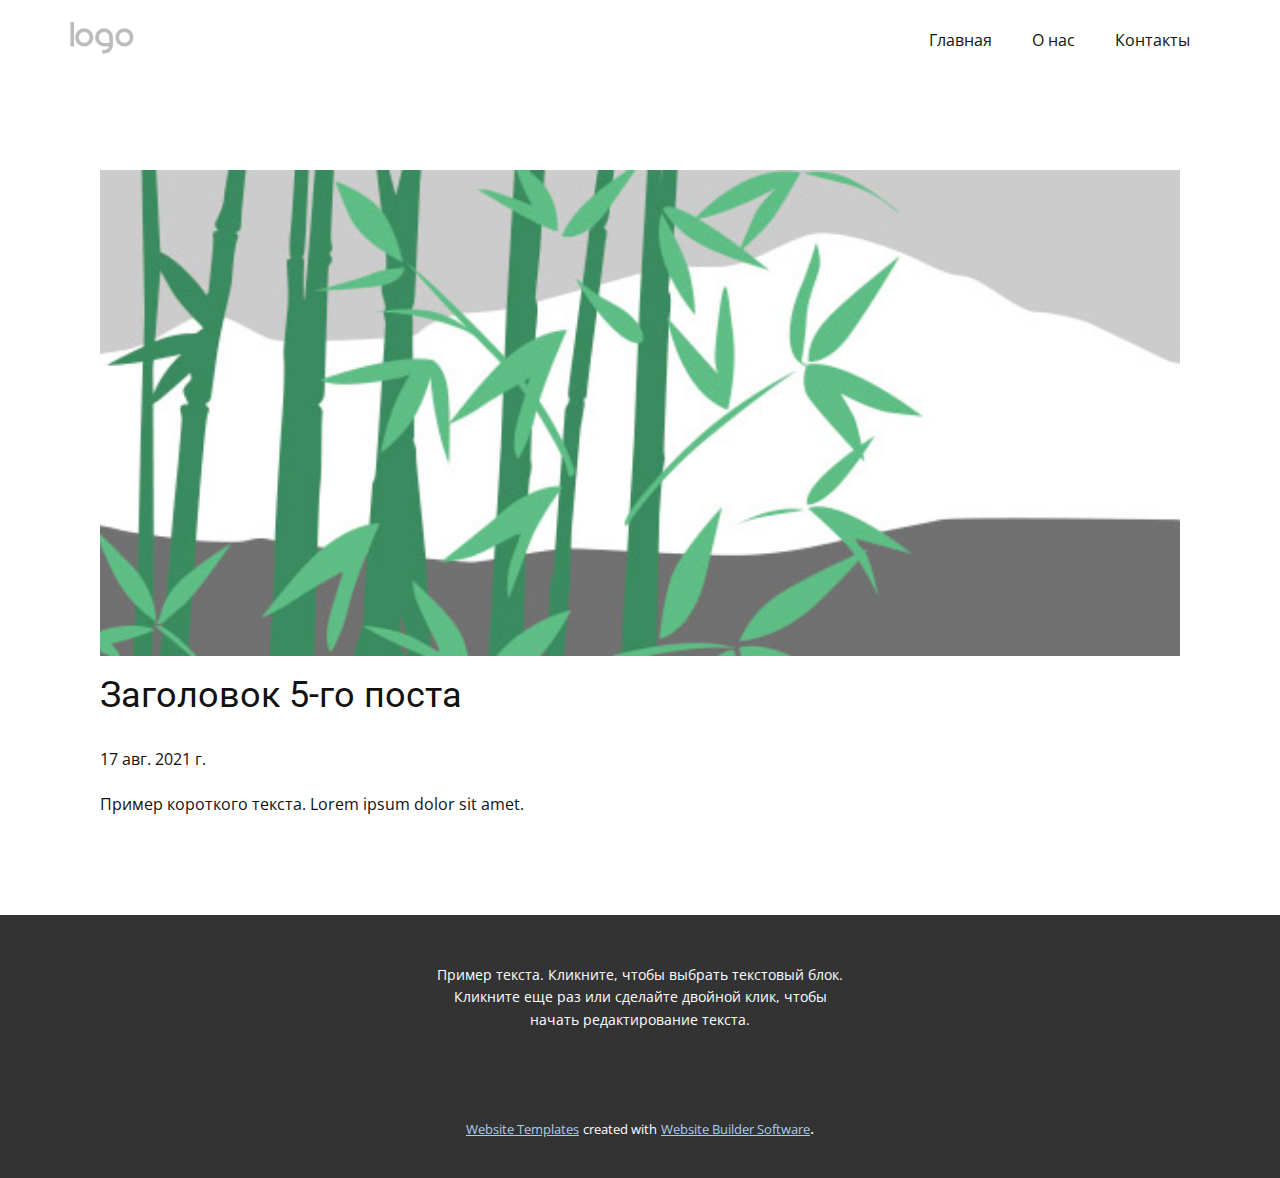
<file: blog/пост-4.html>
<!doctype html>
<html style="font-size: 16px;"><head>
    <meta name="viewport" content="width=device-width, initial-scale=1.0">
    <meta charset="utf-8">
    <meta name="keywords" content="Заголовок 1-го поста">
    <meta name="description" content="">
    <meta name="page_type" content="np-template-header-footer-from-plugin">
    <title>Заголовок 5-го поста</title>
    <link rel="stylesheet" href="../nicepage.css" media="screen">
<link rel="stylesheet" href="../Post-Template.css" media="screen">
    <script class="u-script" type="text/javascript" src="../jquery.js" defer=""></script>
    <script class="u-script" type="text/javascript" src="../nicepage.js" defer=""></script>
    <meta name="generator" content="Nicepage 3.23.2, nicepage.com">
    <link id="u-theme-google-font" rel="stylesheet" href="https://fonts.googleapis.com/css?family=Roboto:100,100i,300,300i,400,400i,500,500i,700,700i,900,900i|Open+Sans:300,300i,400,400i,600,600i,700,700i,800,800i">
    
    
    <script type="application/ld+json">{
		"@context": "http://schema.org",
		"@type": "Organization",
		"name": "",
		"logo": "images/default-logo.png"
}</script>
    <meta name="theme-color" content="#478ac9">
  </head>
  <body class="u-body"><header class="u-clearfix u-header u-header" id="sec-5830"><div class="u-clearfix u-sheet u-valign-middle u-sheet-1">
        <a href="https://nicepage.com" class="u-image u-logo u-image-1">
          <img src="../images/default-logo.png" class="u-logo-image u-logo-image-1">
        </a>
        <nav class="u-menu u-menu-dropdown u-offcanvas u-menu-1">
          <div class="menu-collapse" style="font-size: 1rem; letter-spacing: 0px;">
            <a class="u-button-style u-custom-left-right-menu-spacing u-custom-padding-bottom u-custom-top-bottom-menu-spacing u-nav-link u-text-active-palette-1-base u-text-hover-palette-2-base" href="#">
              <svg><use xmlns:xlink="http://www.w3.org/1999/xlink" xlink:href="#menu-hamburger"></use></svg>
              <svg version="1.1" xmlns="http://www.w3.org/2000/svg" xmlns:xlink="http://www.w3.org/1999/xlink"><defs><symbol id="menu-hamburger" viewBox="0 0 16 16" style="width: 16px; height: 16px;"><rect y="1" width="16" height="2"></rect><rect y="7" width="16" height="2"></rect><rect y="13" width="16" height="2"></rect>
</symbol>
</defs></svg>
            </a>
          </div>
          <div class="u-nav-container">
            <ul class="u-nav u-unstyled u-nav-1"><li class="u-nav-item"><a class="u-button-style u-nav-link u-text-active-palette-1-base u-text-hover-palette-2-base" href="../Главная.html" style="padding: 10px 20px;">Главная</a>
</li><li class="u-nav-item"><a class="u-button-style u-nav-link u-text-active-palette-1-base u-text-hover-palette-2-base" href="../О-нас.html" style="padding: 10px 20px;">О нас</a>
</li><li class="u-nav-item"><a class="u-button-style u-nav-link u-text-active-palette-1-base u-text-hover-palette-2-base" href="../Контакты.html" style="padding: 10px 20px;">Контакты</a>
</li></ul>
          </div>
          <div class="u-nav-container-collapse">
            <div class="u-black u-container-style u-inner-container-layout u-opacity u-opacity-95 u-sidenav">
              <div class="u-sidenav-overflow">
                <div class="u-menu-close"></div>
                <ul class="u-align-center u-nav u-popupmenu-items u-unstyled u-nav-2"><li class="u-nav-item"><a class="u-button-style u-nav-link" href="../Главная.html">Главная</a>
</li><li class="u-nav-item"><a class="u-button-style u-nav-link" href="../О-нас.html">О нас</a>
</li><li class="u-nav-item"><a class="u-button-style u-nav-link" href="../Контакты.html">Контакты</a>
</li></ul>
              </div>
            </div>
            <div class="u-black u-menu-overlay u-opacity u-opacity-70"></div>
          </div>
        </nav>
      </div></header>
    <section class="u-align-center u-clearfix u-section-1" id="sec-4c8b">
      <div class="u-clearfix u-sheet u-valign-middle-md u-valign-middle-sm u-valign-middle-xs u-sheet-1"><!--post_details--><!--post_details_options_json--><!--{"source":""}--><!--/post_details_options_json--><!--blog_post-->
        <div class="u-container-style u-expanded-width u-post-details u-post-details-1">
          <div class="u-container-layout u-valign-middle u-container-layout-1"><!--blog_post_image-->
            <img alt="" class="u-blog-control u-expanded-width u-image u-image-default u-image-1" src="[data-uri]"><!--/blog_post_image--><!--blog_post_header-->
            <h2 class="u-blog-control u-text u-text-1">Заголовок 5-го поста</h2><!--/blog_post_header--><!--blog_post_metadata-->
            <div class="u-blog-control u-metadata u-metadata-1"><!--blog_post_metadata_date-->
              <span class="u-meta-date u-meta-icon">17 авг. 2021 г.</span><!--/blog_post_metadata_date--><!--blog_post_metadata_category-->
              <!--/blog_post_metadata_category--><!--blog_post_metadata_comments-->
              <!--/blog_post_metadata_comments-->
            </div><!--/blog_post_metadata--><!--blog_post_content-->
            <div class="u-align-justify u-blog-control u-post-content u-text u-text-2 fr-view">
  Пример короткого текста. Lorem ipsum dolor sit amet.
  </div><!--/blog_post_content-->
          </div>
        </div><!--/blog_post--><!--/post_details-->
      </div>
    </section>
    
    
    <footer class="u-align-center u-clearfix u-footer u-grey-80 u-footer" id="sec-cebf"><div class="u-clearfix u-sheet u-sheet-1">
        <p class="u-small-text u-text u-text-variant u-text-1">Пример текста. Кликните, чтобы выбрать текстовый блок. Кликните еще раз или сделайте двойной клик, чтобы начать редактирование текста.</p>
      </div></footer>
    <section class="u-backlink u-clearfix u-grey-80">
      <a class="u-link" href="https://nicepage.com/website-templates" target="_blank">
        <span>Website Templates</span>
      </a>
      <p class="u-text">
        <span>created with</span>
      </p>
      <a class="u-link" href="https://nicepage.com/" target="_blank">
        <span>Website Builder Software</span>
      </a>. 
    </section>
  
</body></html>
</file>
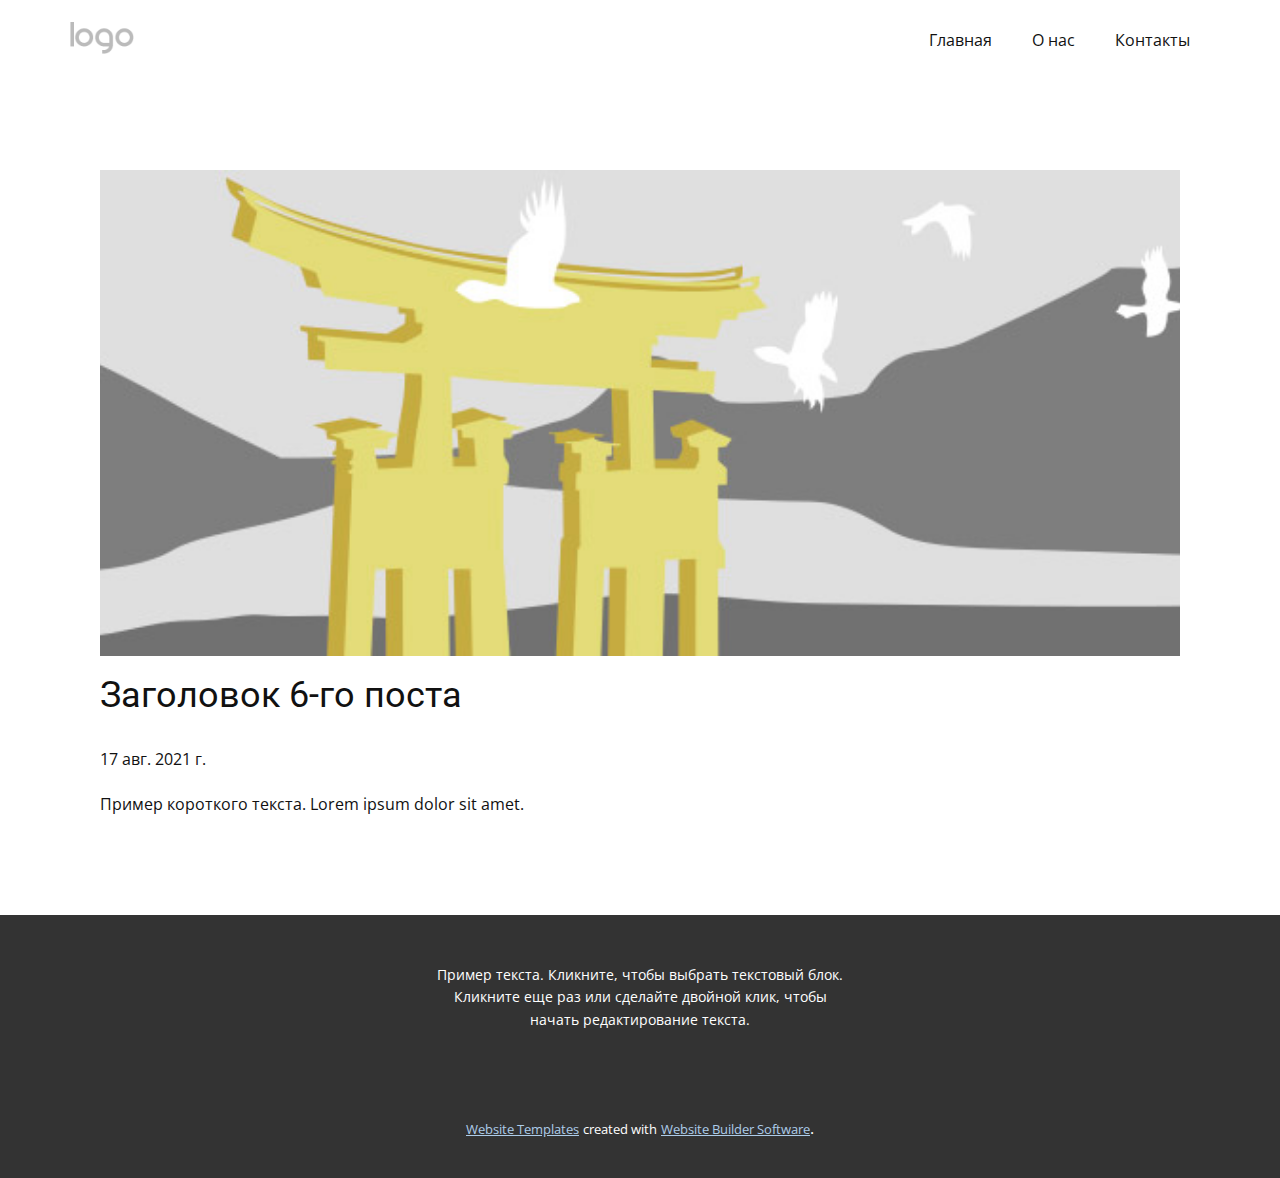
<file: blog/пост-5.html>
<!doctype html>
<html style="font-size: 16px;"><head>
    <meta name="viewport" content="width=device-width, initial-scale=1.0">
    <meta charset="utf-8">
    <meta name="keywords" content="Заголовок 1-го поста">
    <meta name="description" content="">
    <meta name="page_type" content="np-template-header-footer-from-plugin">
    <title>Заголовок 6-го поста</title>
    <link rel="stylesheet" href="../nicepage.css" media="screen">
<link rel="stylesheet" href="../Post-Template.css" media="screen">
    <script class="u-script" type="text/javascript" src="../jquery.js" defer=""></script>
    <script class="u-script" type="text/javascript" src="../nicepage.js" defer=""></script>
    <meta name="generator" content="Nicepage 3.23.2, nicepage.com">
    <link id="u-theme-google-font" rel="stylesheet" href="https://fonts.googleapis.com/css?family=Roboto:100,100i,300,300i,400,400i,500,500i,700,700i,900,900i|Open+Sans:300,300i,400,400i,600,600i,700,700i,800,800i">
    
    
    <script type="application/ld+json">{
		"@context": "http://schema.org",
		"@type": "Organization",
		"name": "",
		"logo": "images/default-logo.png"
}</script>
    <meta name="theme-color" content="#478ac9">
  </head>
  <body class="u-body"><header class="u-clearfix u-header u-header" id="sec-5830"><div class="u-clearfix u-sheet u-valign-middle u-sheet-1">
        <a href="https://nicepage.com" class="u-image u-logo u-image-1">
          <img src="../images/default-logo.png" class="u-logo-image u-logo-image-1">
        </a>
        <nav class="u-menu u-menu-dropdown u-offcanvas u-menu-1">
          <div class="menu-collapse" style="font-size: 1rem; letter-spacing: 0px;">
            <a class="u-button-style u-custom-left-right-menu-spacing u-custom-padding-bottom u-custom-top-bottom-menu-spacing u-nav-link u-text-active-palette-1-base u-text-hover-palette-2-base" href="#">
              <svg><use xmlns:xlink="http://www.w3.org/1999/xlink" xlink:href="#menu-hamburger"></use></svg>
              <svg version="1.1" xmlns="http://www.w3.org/2000/svg" xmlns:xlink="http://www.w3.org/1999/xlink"><defs><symbol id="menu-hamburger" viewBox="0 0 16 16" style="width: 16px; height: 16px;"><rect y="1" width="16" height="2"></rect><rect y="7" width="16" height="2"></rect><rect y="13" width="16" height="2"></rect>
</symbol>
</defs></svg>
            </a>
          </div>
          <div class="u-nav-container">
            <ul class="u-nav u-unstyled u-nav-1"><li class="u-nav-item"><a class="u-button-style u-nav-link u-text-active-palette-1-base u-text-hover-palette-2-base" href="../Главная.html" style="padding: 10px 20px;">Главная</a>
</li><li class="u-nav-item"><a class="u-button-style u-nav-link u-text-active-palette-1-base u-text-hover-palette-2-base" href="../О-нас.html" style="padding: 10px 20px;">О нас</a>
</li><li class="u-nav-item"><a class="u-button-style u-nav-link u-text-active-palette-1-base u-text-hover-palette-2-base" href="../Контакты.html" style="padding: 10px 20px;">Контакты</a>
</li></ul>
          </div>
          <div class="u-nav-container-collapse">
            <div class="u-black u-container-style u-inner-container-layout u-opacity u-opacity-95 u-sidenav">
              <div class="u-sidenav-overflow">
                <div class="u-menu-close"></div>
                <ul class="u-align-center u-nav u-popupmenu-items u-unstyled u-nav-2"><li class="u-nav-item"><a class="u-button-style u-nav-link" href="../Главная.html">Главная</a>
</li><li class="u-nav-item"><a class="u-button-style u-nav-link" href="../О-нас.html">О нас</a>
</li><li class="u-nav-item"><a class="u-button-style u-nav-link" href="../Контакты.html">Контакты</a>
</li></ul>
              </div>
            </div>
            <div class="u-black u-menu-overlay u-opacity u-opacity-70"></div>
          </div>
        </nav>
      </div></header>
    <section class="u-align-center u-clearfix u-section-1" id="sec-4c8b">
      <div class="u-clearfix u-sheet u-valign-middle-md u-valign-middle-sm u-valign-middle-xs u-sheet-1"><!--post_details--><!--post_details_options_json--><!--{"source":""}--><!--/post_details_options_json--><!--blog_post-->
        <div class="u-container-style u-expanded-width u-post-details u-post-details-1">
          <div class="u-container-layout u-valign-middle u-container-layout-1"><!--blog_post_image-->
            <img alt="" class="u-blog-control u-expanded-width u-image u-image-default u-image-1" src="[data-uri]"><!--/blog_post_image--><!--blog_post_header-->
            <h2 class="u-blog-control u-text u-text-1">Заголовок 6-го поста</h2><!--/blog_post_header--><!--blog_post_metadata-->
            <div class="u-blog-control u-metadata u-metadata-1"><!--blog_post_metadata_date-->
              <span class="u-meta-date u-meta-icon">17 авг. 2021 г.</span><!--/blog_post_metadata_date--><!--blog_post_metadata_category-->
              <!--/blog_post_metadata_category--><!--blog_post_metadata_comments-->
              <!--/blog_post_metadata_comments-->
            </div><!--/blog_post_metadata--><!--blog_post_content-->
            <div class="u-align-justify u-blog-control u-post-content u-text u-text-2 fr-view">
  Пример короткого текста. Lorem ipsum dolor sit amet.
  </div><!--/blog_post_content-->
          </div>
        </div><!--/blog_post--><!--/post_details-->
      </div>
    </section>
    
    
    <footer class="u-align-center u-clearfix u-footer u-grey-80 u-footer" id="sec-cebf"><div class="u-clearfix u-sheet u-sheet-1">
        <p class="u-small-text u-text u-text-variant u-text-1">Пример текста. Кликните, чтобы выбрать текстовый блок. Кликните еще раз или сделайте двойной клик, чтобы начать редактирование текста.</p>
      </div></footer>
    <section class="u-backlink u-clearfix u-grey-80">
      <a class="u-link" href="https://nicepage.com/website-templates" target="_blank">
        <span>Website Templates</span>
      </a>
      <p class="u-text">
        <span>created with</span>
      </p>
      <a class="u-link" href="https://nicepage.com/" target="_blank">
        <span>Website Builder Software</span>
      </a>. 
    </section>
  
</body></html>
</file>
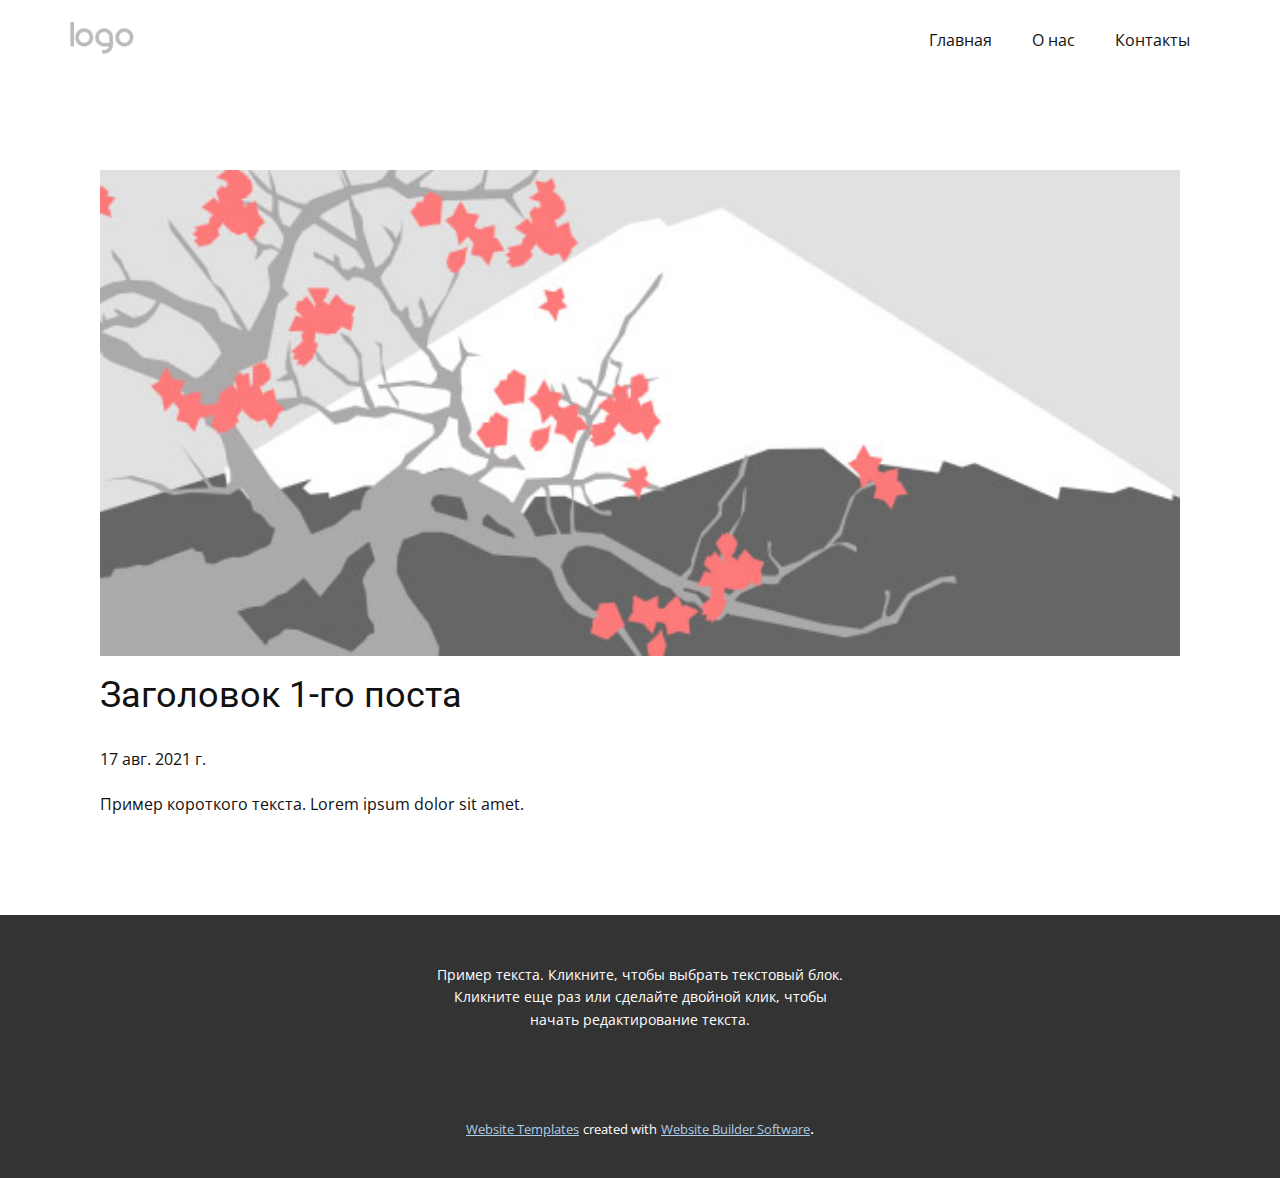
<file: blog/пост.html>
<!doctype html>
<html style="font-size: 16px;"><head>
    <meta name="viewport" content="width=device-width, initial-scale=1.0">
    <meta charset="utf-8">
    <meta name="keywords" content="Заголовок 1-го поста">
    <meta name="description" content="">
    <meta name="page_type" content="np-template-header-footer-from-plugin">
    <title>Заголовок 1-го поста</title>
    <link rel="stylesheet" href="../nicepage.css" media="screen">
<link rel="stylesheet" href="../Post-Template.css" media="screen">
    <script class="u-script" type="text/javascript" src="../jquery.js" defer=""></script>
    <script class="u-script" type="text/javascript" src="../nicepage.js" defer=""></script>
    <meta name="generator" content="Nicepage 3.23.2, nicepage.com">
    <link id="u-theme-google-font" rel="stylesheet" href="https://fonts.googleapis.com/css?family=Roboto:100,100i,300,300i,400,400i,500,500i,700,700i,900,900i|Open+Sans:300,300i,400,400i,600,600i,700,700i,800,800i">
    
    
    <script type="application/ld+json">{
		"@context": "http://schema.org",
		"@type": "Organization",
		"name": "",
		"logo": "images/default-logo.png"
}</script>
    <meta name="theme-color" content="#478ac9">
  </head>
  <body class="u-body"><header class="u-clearfix u-header u-header" id="sec-5830"><div class="u-clearfix u-sheet u-valign-middle u-sheet-1">
        <a href="https://nicepage.com" class="u-image u-logo u-image-1">
          <img src="../images/default-logo.png" class="u-logo-image u-logo-image-1">
        </a>
        <nav class="u-menu u-menu-dropdown u-offcanvas u-menu-1">
          <div class="menu-collapse" style="font-size: 1rem; letter-spacing: 0px;">
            <a class="u-button-style u-custom-left-right-menu-spacing u-custom-padding-bottom u-custom-top-bottom-menu-spacing u-nav-link u-text-active-palette-1-base u-text-hover-palette-2-base" href="#">
              <svg><use xmlns:xlink="http://www.w3.org/1999/xlink" xlink:href="#menu-hamburger"></use></svg>
              <svg version="1.1" xmlns="http://www.w3.org/2000/svg" xmlns:xlink="http://www.w3.org/1999/xlink"><defs><symbol id="menu-hamburger" viewBox="0 0 16 16" style="width: 16px; height: 16px;"><rect y="1" width="16" height="2"></rect><rect y="7" width="16" height="2"></rect><rect y="13" width="16" height="2"></rect>
</symbol>
</defs></svg>
            </a>
          </div>
          <div class="u-nav-container">
            <ul class="u-nav u-unstyled u-nav-1"><li class="u-nav-item"><a class="u-button-style u-nav-link u-text-active-palette-1-base u-text-hover-palette-2-base" href="../Главная.html" style="padding: 10px 20px;">Главная</a>
</li><li class="u-nav-item"><a class="u-button-style u-nav-link u-text-active-palette-1-base u-text-hover-palette-2-base" href="../О-нас.html" style="padding: 10px 20px;">О нас</a>
</li><li class="u-nav-item"><a class="u-button-style u-nav-link u-text-active-palette-1-base u-text-hover-palette-2-base" href="../Контакты.html" style="padding: 10px 20px;">Контакты</a>
</li></ul>
          </div>
          <div class="u-nav-container-collapse">
            <div class="u-black u-container-style u-inner-container-layout u-opacity u-opacity-95 u-sidenav">
              <div class="u-sidenav-overflow">
                <div class="u-menu-close"></div>
                <ul class="u-align-center u-nav u-popupmenu-items u-unstyled u-nav-2"><li class="u-nav-item"><a class="u-button-style u-nav-link" href="../Главная.html">Главная</a>
</li><li class="u-nav-item"><a class="u-button-style u-nav-link" href="../О-нас.html">О нас</a>
</li><li class="u-nav-item"><a class="u-button-style u-nav-link" href="../Контакты.html">Контакты</a>
</li></ul>
              </div>
            </div>
            <div class="u-black u-menu-overlay u-opacity u-opacity-70"></div>
          </div>
        </nav>
      </div></header>
    <section class="u-align-center u-clearfix u-section-1" id="sec-4c8b">
      <div class="u-clearfix u-sheet u-valign-middle-md u-valign-middle-sm u-valign-middle-xs u-sheet-1"><!--post_details--><!--post_details_options_json--><!--{"source":""}--><!--/post_details_options_json--><!--blog_post-->
        <div class="u-container-style u-expanded-width u-post-details u-post-details-1">
          <div class="u-container-layout u-valign-middle u-container-layout-1"><!--blog_post_image-->
            <img alt="" class="u-blog-control u-expanded-width u-image u-image-default u-image-1" src="[data-uri]"><!--/blog_post_image--><!--blog_post_header-->
            <h2 class="u-blog-control u-text u-text-1">Заголовок 1-го поста</h2><!--/blog_post_header--><!--blog_post_metadata-->
            <div class="u-blog-control u-metadata u-metadata-1"><!--blog_post_metadata_date-->
              <span class="u-meta-date u-meta-icon">17 авг. 2021 г.</span><!--/blog_post_metadata_date--><!--blog_post_metadata_category-->
              <!--/blog_post_metadata_category--><!--blog_post_metadata_comments-->
              <!--/blog_post_metadata_comments-->
            </div><!--/blog_post_metadata--><!--blog_post_content-->
            <div class="u-align-justify u-blog-control u-post-content u-text u-text-2 fr-view">
  Пример короткого текста. Lorem ipsum dolor sit amet.
  </div><!--/blog_post_content-->
          </div>
        </div><!--/blog_post--><!--/post_details-->
      </div>
    </section>
    
    
    <footer class="u-align-center u-clearfix u-footer u-grey-80 u-footer" id="sec-cebf"><div class="u-clearfix u-sheet u-sheet-1">
        <p class="u-small-text u-text u-text-variant u-text-1">Пример текста. Кликните, чтобы выбрать текстовый блок. Кликните еще раз или сделайте двойной клик, чтобы начать редактирование текста.</p>
      </div></footer>
    <section class="u-backlink u-clearfix u-grey-80">
      <a class="u-link" href="https://nicepage.com/website-templates" target="_blank">
        <span>Website Templates</span>
      </a>
      <p class="u-text">
        <span>created with</span>
      </p>
      <a class="u-link" href="https://nicepage.com/" target="_blank">
        <span>Website Builder Software</span>
      </a>. 
    </section>
  
</body></html>
</file>
